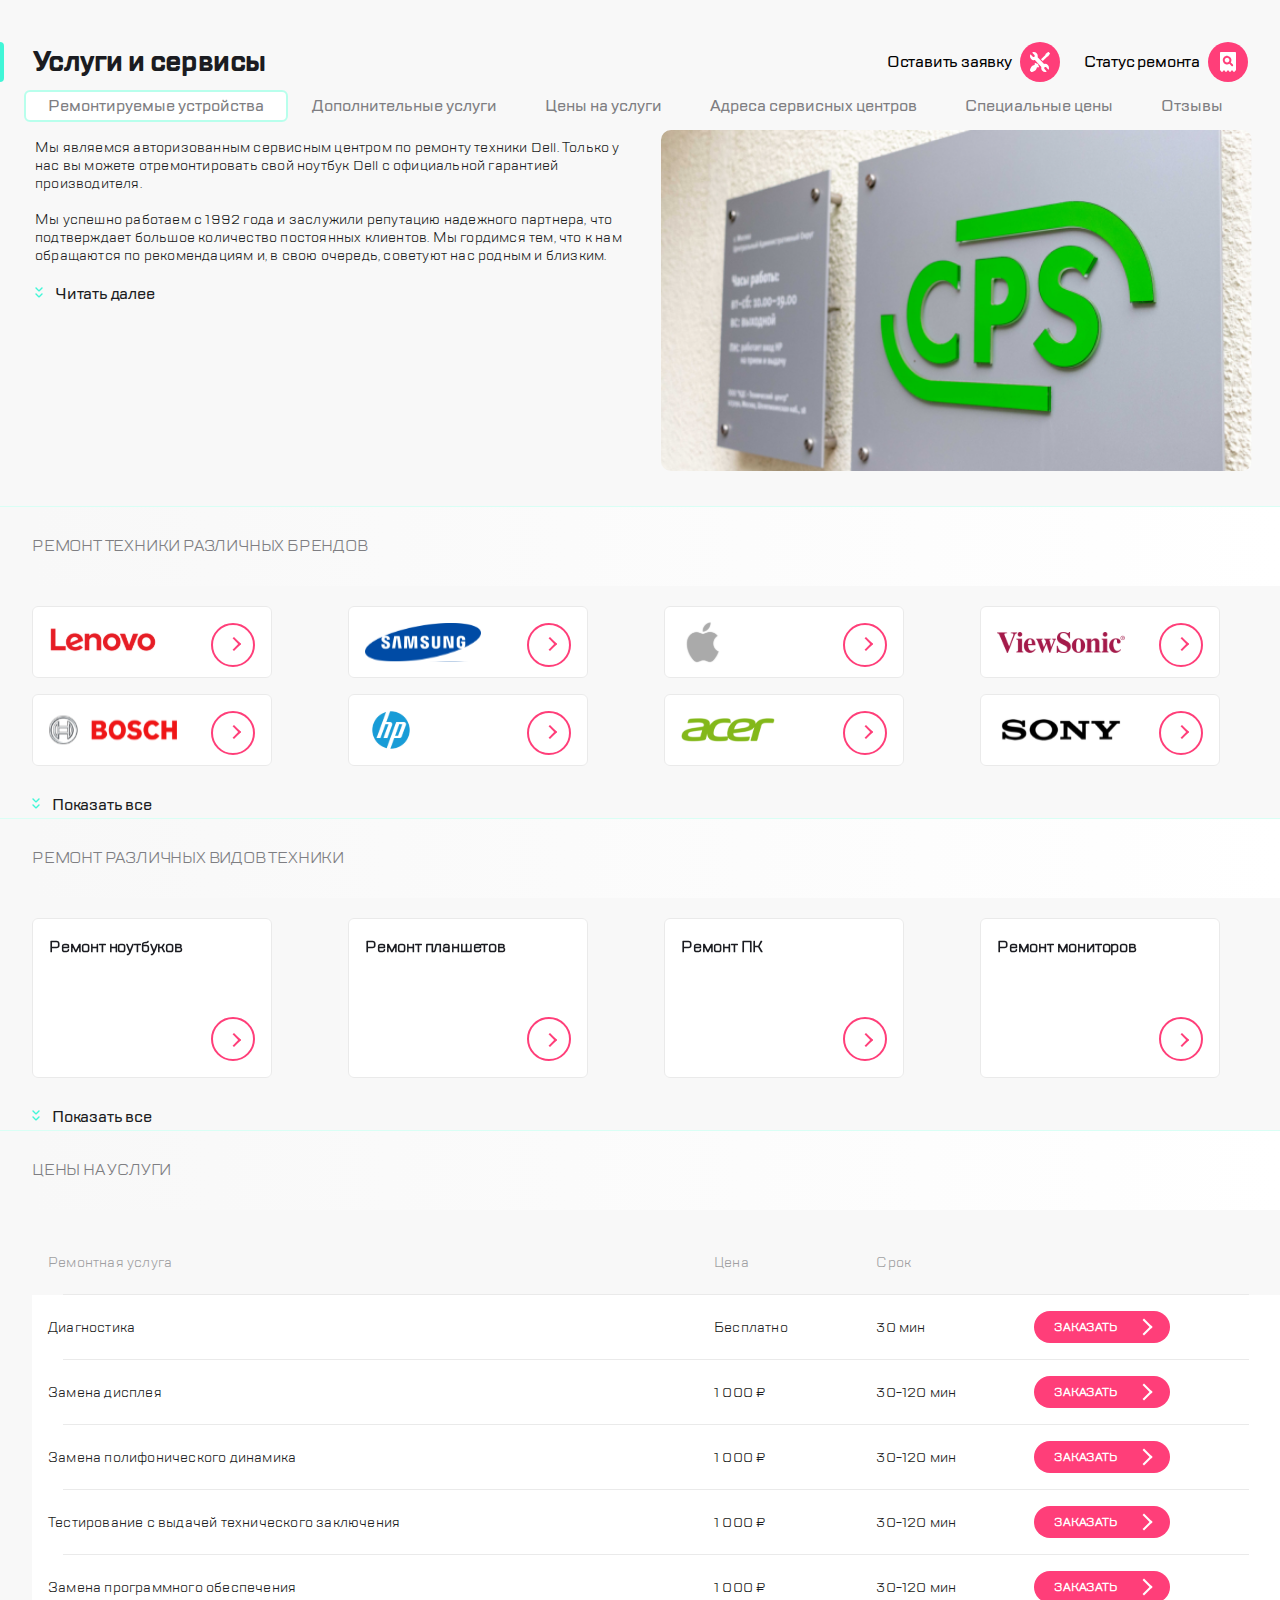
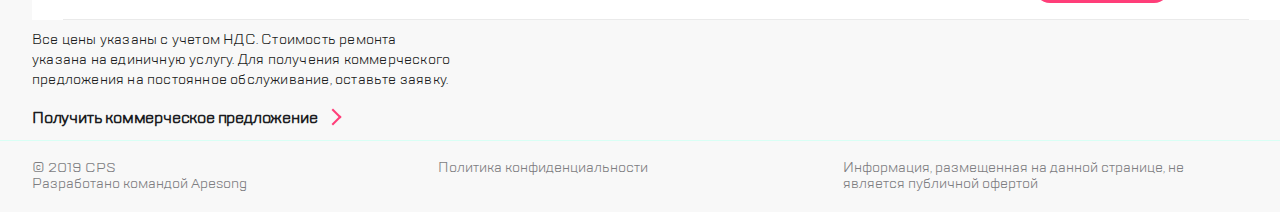
<file: index.html>
<!DOCTYPE html>
<html lang="ru">
  <head>
    <meta charset="UTF-8">
    <meta name="viewport" content="width=device-width,initial-scale=1">
    <title>CPS</title>
    <link rel="stylesheet" href="https://cdn.jsdelivr.net/npm/swiper@8/swiper-bundle.min.css">
    <script src="https://cdn.jsdelivr.net/npm/swiper@8/swiper-bundle.min.js" defer="defer"></script>
  <link href="style.css" rel="stylesheet"></head>

  <body class="body">
    <div class="background-window"></div>
    <div class="page">
      <header class="header">
        <button class="button button--menu button-style"></button>
        <div class="logo header__logo">
          <img src="./img/logo.svg" alt="logo">
        </div>
        <div class="contacts header__contacts">
          <ul class="contacts__list">
            <li class="contacts__item">
              <button class="button button--call button-style"></button>
            </li>
            <li class="contacts__item">
              <button class="button button--chat button-style"></button>
            </li>
            <li class="contacts__item">
              <button class="button button--profile button-style"></button>
            </li>
          </ul>
        </div>
        <div class="status header__status">
          <ul class="status__list">
            <li class="status__item">
              <button class="button button--repair button-style"></button>
            </li>
            <li class="status__item">
              <button class="button button--checkstatus button-style"></button>
            </li>
          </ul>
        </div>
      </header>
      <main class="main">
        <div class="title">
          <h1 class="title__text"> Услуги и сервисы </h1>
          <div class="status title__status">
            <ul class="status__list">
              <li class="status__item">
                <span class="status__span">Оставить заявку</span>
                <button class="button button--repair button-style"></button>
              </li>
              <li class="status__item">
                <span class="status__span">Статус ремонта</span>
                <button class="button button--checkstatus button-style"></button>
              </li>
            </ul>
          </div>
        </div>
        <nav class="nav main__nav">
          <ul class="nav__list">
            <li class="nav__item">
              <a class="nav__link" href="#">Ремонтируемые устройства</a>
            </li>
            <li class="nav__item">
              <a class="nav__link" href="#">Дополнительные услуги</a>
            </li>
            <li class="nav__item">
              <a class="nav__link" href="#">Цены на услуги</a>
            </li>
            <li class="nav__item">
              <a class="nav__link" href="#">Адреса сервисных центров</a>
            </li>
            <li class="nav__item">
              <a class="nav__link" href="#">Специальные цены</a>
            </li>
            <li class="nav__item">
              <a class="nav__link" href="#">Отзывы</a>
            </li>
          </ul>
        </nav>
        <section class="description">
          <article class="article">
            <div class="article__text">
              <p>Мы являемся авторизованным сервисным центром по ремонту техники
                Dell. Только у нас вы можете отремонтировать свой ноутбук Dell с
                официальной гарантией производителя.</p>
              <br>
              <p>Мы успешно работаем с 1992 года и заслужили репутацию надежного
                партнера, что подтверждает большое количество постоянных
                клиентов. Мы гордимся тем, что к нам обращаются по рекомендациям
                и, в свою очередь, советуют нас родным и близким.
              </p>
            </div>
            <button class="buttonRead">Читать далее</button>
          </article>
          <figure class="description__image">
            <img class="img__CPS" src="img/CPS.png" alt="CPS">
          </figure>
        </section>
        <section class="content">
          <h2 class="content-text"> Ремонт техники различных брендов </h2>
          <ul class="swiper slider-1 click-mode">
            <li class="swiper-wrapper grid">
              <ul class="swiper-slide">
                <li class="card card-brands">
                  <img src="img/lenovo.svg" alt="lenovo">
                </li>
              </ul>
              <ul class="swiper-slide">
                <li class="card card-brands">
                  <img src="img/samsung.svg" alt="samsung">
                </li>
              </ul>
              <ul class="swiper-slide">
                <li class="card card-brands">
                  <img src="img/apple.svg" alt="apple">
                </li>
              </ul>
              <ul class="swiper-slide">
                <li class="card card-brands">
                  <img src="img/view_sonic.svg" alt="view_sonic">
                </li>
              </ul>
              <ul class="swiper-slide">
                <li class="card card-brands">
                  <img src="img/bosch.svg" alt="bosch">
                </li>
              </ul>
              <ul class="swiper-slide">
                <li class="card card-brands">
                  <img src="img/hp.svg" alt="hp">
                </li>
              </ul>
              <ul class="swiper-slide">
                <li class="card card-brands">
                  <img src="img/acer.svg" alt="acer">
                </li>
              </ul>
              <ul class="swiper-slide">
                <li class="card card-brands">
                  <img src="img/sony.svg" alt="sony">
                </li>
              </ul>
              <ul class="swiper-slide">
                <li class="card card-brands">
                  <img src="img/lenovo.svg" alt="lenovo">
                </li>
              </ul>
              <ul class="swiper-slide">
                <li class="card card-brands">
                  <img src="img/samsung.svg" alt="samsung">
                </li>
              </ul>
              <ul class="swiper-slide">
                <li class="card card-brands">
                  <img src="img/apple.svg" alt="apple">
                </li>
              </ul>
            </li>
            <li class="swiper-pagination"> </li>
          </ul>
          <button class="clickButton buttonBrands button-mode">Показать все</button>
        </section>
        <section class="content">
          <h2 class="content-text"> Ремонт различных видов техники </h2>
          <ul class="swiper slider-2 click-mode">
            <li class="swiper-wrapper grid">
              <ul class="swiper-slide">
                <li class="card card-equipment">
                  <a class="link-equipment" href="#">Ремонт ноутбуков</a>
                </li>
              </ul>
              <ul class="swiper-slide">
                <li class="card card-equipment">
                  <a class="link-equipment" href="#">Ремонт планшетов</a>
                </li>
              </ul>
              <ul class="swiper-slide">
                <li class="card card-equipment">
                  <a class="link-equipment" href="#">Ремонт ПК</a>
                </li>
              </ul>
              <ul class="swiper-slide">
                <li class="card card-equipment">
                  <a class="link-equipment" href="#">Ремонт мониторов</a>
                </li>
              </ul>
            </li>
            <li class="swiper-pagination"> </li>
          </ul>
          <button class="clickButton buttonEquipment button-mode">Показать все</button>
        </section>
        <section class="content">
          <div class="content-card">
            <h2 class="content-text"> Цены на услуги </h2>
            <ul class="swiper slider-3 click-mode">
              <li class="swiper-wrapper grid">
                <ul class="swiper-slide">
                  <li class="card card-prices">
                    <h3 class="prices-title">Ремонтные услуги</h3>
                    <p class="prices-text">Диагностика</p>
                    <h3 class="prices-title">Цена</h3>
                    <p class="prices-text">Бесплатно</p>
                    <h3 class="prices-title">Срок</h3>
                    <p class="prices-text">30 мин</p>
                    <button class="button button__prices button-action">Заказать</button>
                  </li>
                </ul>
                <ul class="swiper-slide">
                  <li class="card card-prices">
                    <h3 class="prices-title">Ремонтные услуги</h3>
                    <p class="prices-text">Замена дисплея</p>
                    <h3 class="prices-title">Цена</h3>
                    <p class="prices-text">1 000 ₽</p>
                    <h3 class="prices-title">Срок</h3>
                    <p class="prices-text">30-120 мин</p>
                    <button class="button button__prices button-action">Заказать</button>
                  </li>
                </ul>
                <ul class="swiper-slide">
                  <li class="card card-prices">
                    <h3 class="prices-title">Ремонтные услуги</h3>
                    <p class="prices-text">Замена полифонического динамика</p>
                    <h3 class="prices-title">Цена</h3>
                    <p class="prices-text">1 000 ₽</p>
                    <h3 class="prices-title">Срок</h3>
                    <p class="prices-text">30-120 мин</p>
                    <button class="button button__prices button-action">Заказать</button>
                  </li>
                </ul>
                <ul class="swiper-slide">
                  <li class="card card-prices">
                    <h3 class="prices-title">Ремонтные услуги</h3>
                    <p class="prices-text">Тестирование с выдачей технического заключения</p>
                    <h3 class="prices-title">Цена</h3>
                    <p class="prices-text">1 000 ₽</p>
                    <h3 class="prices-title">Срок</h3>
                    <p class="prices-text">30-120 мин</p>
                    <button class="button button__prices button-action">Заказать</button>
                  </li>
                </ul>
                <ul class="swiper-slide">
                  <li class="card card-prices">
                    <h3 class="prices-title">Ремонтные услуги</h3>
                    <p class="prices-text">Замена программного обеспечения</p>
                    <h3 class="prices-title">Цена</h3>
                    <p class="prices-text">1 000 ₽</p>
                    <h3 class="prices-title">Срок</h3>
                    <p class="prices-text">30-120 мин</p>
                    <button class="button button__prices button-action">Заказать</button>
                  </li>
                </ul>
              </li>
              <li class="swiper-pagination"> </li>
            </ul>
          </div>
          <div class="content-table">
            <h2 class="content-text"> Цены на услуги </h2>
          <table class="table-prices">
            <tr class="table-item">
              <th class="prices-title prices-menu">Ремонтная услуга</th>
              <th class="prices-title prices-menu">Цена</th>
              <th class="prices-title prices-menu">Срок</th>
              <th></th>
            </tr>
            <tr class="table-item menu-item">
              <td class="prices-text menu-text">Диагностика</td>
              <td class="prices-text menu-text">Бесплатно</td>
              <td class="prices-text menu-text">30 мин</td>
              <td><button class="button button-table button-action">Заказать</button></td>
            </tr>
            <tr class="table-item menu-item">
              <td class="prices-text menu-text">Замена дисплея</td>
              <td class="prices-text menu-text">1 000 ₽</td>
              <td class="prices-text menu-text">30-120 мин</td>
              <td><button class="button button-table button-action">Заказать</button></td>
            </tr>
            <tr class="table-item menu-item">
              <td class="prices-text menu-text">Замена полифонического динамика</td>
              <td class="prices-text menu-text"> 1 000 ₽</td>
              <td class="prices-text menu-text">30-120 мин</td>
              <td><button class="button button-table button-action">Заказать</button></td>
            </tr>
            <tr class="table-item menu-item">
              <td class="prices-text menu-text">Тестирование с выдачей технического заключения</td>
              <td class="prices-text menu-text">1 000 ₽</td>
              <td class="prices-text menu-text">30-120 мин</td>
              <td><button class="button button-table button-action">Заказать</button></td>
            </tr>
            <tr class="table-item menu-item">
              <td class="prices-text menu-text">Замена программного обеспечения</td>
              <td class="prices-text menu-text">1 000 ₽</td>
              <td class="prices-text menu-text">30-120 мин</td>
              <td><button class="button button-table button-action">Заказать</button></td>
            </tr>
          </table>
          </div>
        </section>
        <section class="commercial">
          <p class="commercial-offer">Все цены указаны с учетом НДС. Стоимость ремонта указана на
            единичную услугу. Для получения коммерческого предложения на
            постоянное обслуживание, оставьте заявку.</p>
          <a class="commercial-link" href="#">Получить коммерческое предложение</a>
        </section>
      </main>
      <footer class="footer">
        <p class="copyright">
          &copy; 2019 CPS<br>
          Разработано командой Apesong
        </p>
        <p class="politic">Политика конфиденциальности</p>
        <p class="text-info">Информация, размещенная на данной странице, не является публичной
          офертой</p>
      </footer>
    </div>
    <div class="body__mobile-menu">
      <header class="header header__mobile-menu">
        <button class="button button__mobile button--back button-style"></button>
        <div class="logo header__logo">
          <img src="img/logo.svg" alt="logo">
        </div>
        <button class="button button--search button-style"></button>
      </header>
      <main class="main__menu">
        <nav class="mobile-menu">
          <ul class="list list--menu">
            <li class="mobile-menu__item">
              <a href="#" class="link link__menu">Ремонт техники</a>
            </li>
            <li class="mobile-menu__item">
              <a href="#" class="link link__menu">Услуги и сервисы</a>
            </li>
            <li class="mobile-menu__item">
              <a href="#" class="link link__menu">Корпоративным клиент</a>
            </li>
            <li class="mobile-menu__item">
              <a href="#" class="link link__menu">Продавцам техники</a>
            </li>
            <li class="mobile-menu__item">
              <a href="#" class="link link__menu">Партнерам</a>
            </li>
            <li class="mobile-menu__item">
              <a href="#" class="link link__menu">Производителям</a>
            </li>
            <li class="mobile-menu__item">
              <a href="#" class="link link__menu">Наши сервисные центры</a>
            </li>
            <li class="mobile-menu__item">
              <a href="#" class="link link__menu">Контакты</a>
            </li>
          </ul>
        </nav>
      </main>
      <footer class="footer__mobile-footer">
        <ul class="contacts__list contacts__mobile">
          <li class="contacts__item">
            <button class="button button--call button-style"></button>
          </li>
          <li class="contacts__item">
            <button class="button button--chat button-style"></button>
          </li>
          <li class="contacts__item">
            <button class="button button--profile button-style"></button>
          </li>
        </ul>
        <address class="address">
          <a class="link link--mail" href="mailto:mail@cps.com">mail@cps.com</a>
          <a class="link link--phone" href="tel:88008908900">8 800 890 8900</a>
        </address>
        <ul class="language__list">
          <li class="language__item">
            <a href="#" class="link link--language link--language-active">RU</a>
          </li>
          <li class="language__item">
            <a href="#" class="link link--language">EN</a>
          </li>
          <li class="language__item">
            <a href="#" class="link link--language">CH</a>
          </li>
        </ul>
      </footer>
    </div>
    <div class="window feedback">
      <button class="button button__close--window button--back button-style"></button>
      <header class="header__window">
        <h1 class="title__text"> Обратная связь </h1>
      </header>
      <main class="main__window">
        <form class="form__window">
          <input class="input" type="name" placeholder="Имя">
          <input class="input" type="tel" placeholder="Телефон">
          <input class="input" type="email" placeholder="Электронная почта">
          <textarea class="textarea" name="message" cols="30" rows="5" placeholder="Сообщение"></textarea>
          <p class="agreement__letter">
            Нажимая “отправить”, вы даете согласие на
            <span class="agreement__letter--color">обработку персональных данных</span>
            и соглашаетесь с нашей
            <span class="agreement__letter--color">политикой конфиденциальности</span>
          </p>
          <button class="button button-action">Отправить</button>
        </form>
      </main>
    </div>
    <div class="window callback">
      <button class="button button__close--window button--back button-style"></button>
      <header class="header__window">
        <h1 class="title__text"> Заказать звонок </h1>
      </header>
      <main class="main__window">
        <form class="form__window">
          <input class="input" type="tel" placeholder="Телефон">
          <p class="agreement__letter">
            Нажимая “отправить”, вы даете согласие на
            <span class="agreement__letter--color">обработку персональных данных</span>
            и соглашаетесь с нашей
            <span class="agreement__letter--color">политикой конфиденциальности</span>
          </p>
          <button class="button button-action">Отправить</button>
        </form>
      </main>
    </div>
  <script type="text/javascript" src="./js/bundle.js"></script></body>
</html>
</file>
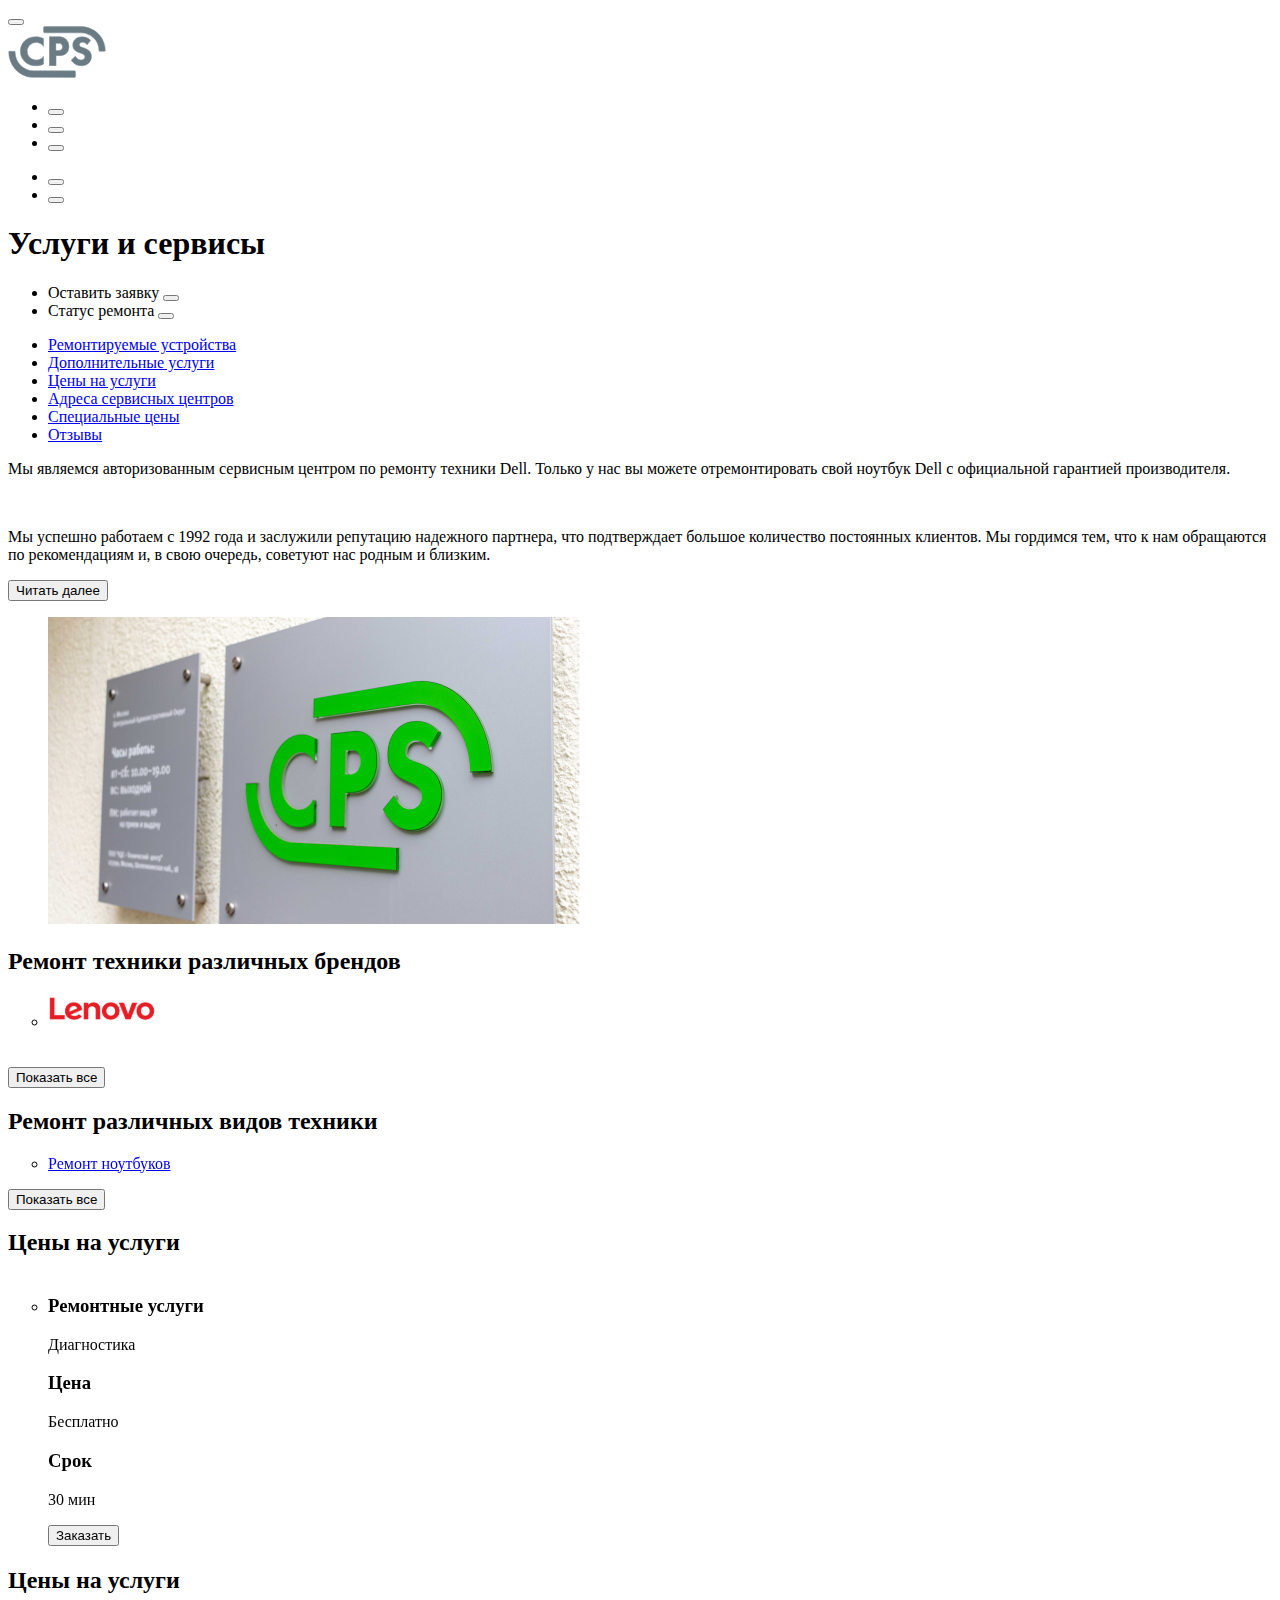
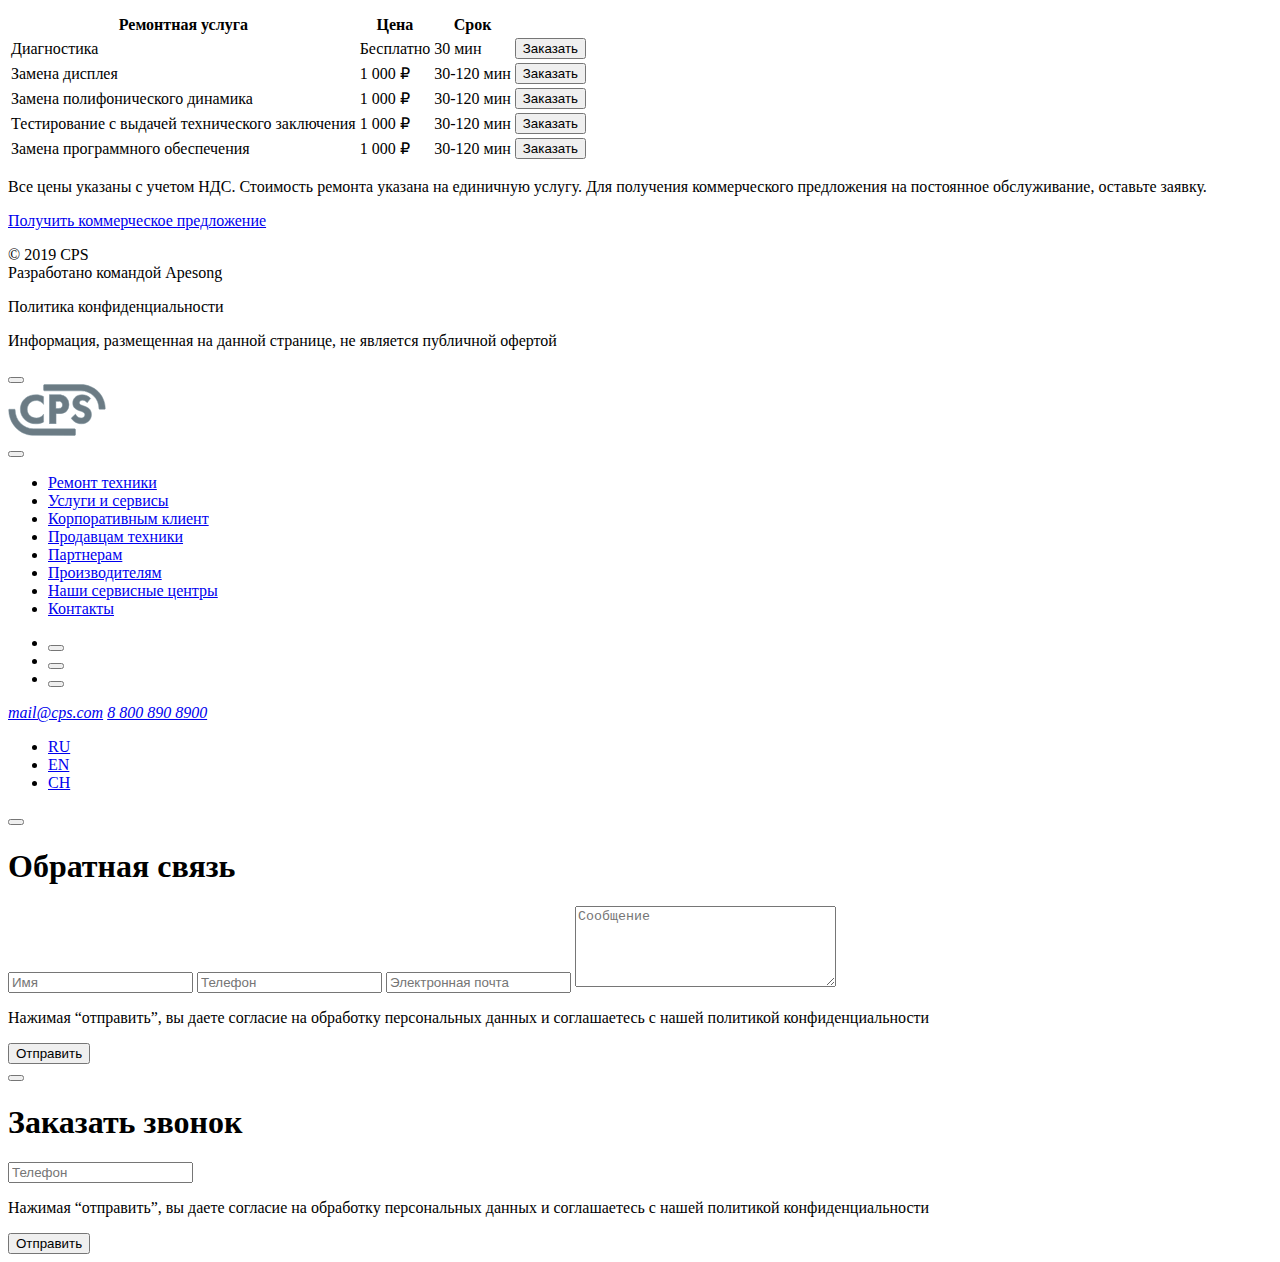
<file: src/index.html>
<!DOCTYPE html>
<html lang="ru">
  <head>
    <meta charset="UTF-8" />
    <meta name="viewport" content="width=device-width, initial-scale=1.0" />
    <title>CPS</title>
    <link
      rel="stylesheet"
      href="https://cdn.jsdelivr.net/npm/swiper@8/swiper-bundle.min.css"
    />
    <script
      src="https://cdn.jsdelivr.net/npm/swiper@8/swiper-bundle.min.js"
      defer
    ></script>
  </head>

  <body class="body">
    <div class="background-window"></div>
    <div class="page">
      <header class="header">
        <button class="button button--menu button-style"></button>
        <div class="logo header__logo">
          <img src="./img/logo.svg" alt="logo" />
        </div>
        <div class="contacts header__contacts">
          <ul class="contacts__list">
            <li class="contacts__item">
              <button class="button button--call button-style"></button>
            </li>
            <li class="contacts__item">
              <button class="button button--chat button-style"></button>
            </li>
            <li class="contacts__item">
              <button class="button button--profile button-style"></button>
            </li>
          </ul>
        </div>
        <div class="status header__status">
          <ul class="status__list">
            <li class="status__item">
              <button class="button button--repair button-style"></button>
            </li>
            <li class="status__item">
              <button class="button button--checkstatus button-style"></button>
            </li>
          </ul>
        </div>
      </header>
      <main class="main">
        <div class="title">
          <h1 class="title__text"> Услуги и сервисы </h1>
          <div class="status title__status">
            <ul class="status__list">
              <li class="status__item">
                <span class="status__span">Оставить заявку</span>
                <button class="button button--repair button-style"></button>
              </li>
              <li class="status__item">
                <span class="status__span">Статус ремонта</span>
                <button
                  class="button button--checkstatus button-style"
                ></button>
              </li>
            </ul>
          </div>
        </div>
        <nav class="nav main__nav">
          <ul class="nav__list">
            <li class="nav__item">
              <a class="nav__link" href="#">Ремонтируемые устройства</a>
            </li>
            <li class="nav__item">
              <a class="nav__link" href="#">Дополнительные услуги</a>
            </li>
            <li class="nav__item">
              <a class="nav__link" href="#">Цены на услуги</a>
            </li>
            <li class="nav__item">
              <a class="nav__link" href="#">Адреса сервисных центров</a>
            </li>
            <li class="nav__item">
              <a class="nav__link" href="#">Специальные цены</a>
            </li>
            <li class="nav__item">
              <a class="nav__link" href="#">Отзывы</a>
            </li>
          </ul>
        </nav>
        <section class="description">
          <article class="article">
            <div class="article__text">
              <p
                >Мы являемся авторизованным сервисным центром по ремонту техники
                Dell. Только у нас вы можете отремонтировать свой ноутбук Dell с
                официальной гарантией производителя.</p
              >
              <br />
              <p
                >Мы успешно работаем с 1992 года и заслужили репутацию надежного
                партнера, что подтверждает большое количество постоянных
                клиентов. Мы гордимся тем, что к нам обращаются по рекомендациям
                и, в свою очередь, советуют нас родным и близким.
              </p>
            </div>
            <button class="buttonRead">Читать далее</button>
          </article>
          <figure class="description__image">
            <img class="img__CPS" src="img/CPS.png" alt="CPS" />
          </figure>
        </section>
        <section class="content">
          <h2 class="content-text"> Ремонт техники различных брендов </h2>
          <ul class="swiper slider-1 click-mode">
            <li class="swiper-wrapper grid">
              <ul class="swiper-slide">
                <li class="card card-brands">
                  <img src="img/lenovo.svg" alt="lenovo" />
                </li>
              </ul>
              <ul class="swiper-slide">
                <li class="card card-brands">
                  <img src="img/samsung.svg" alt="samsung" />
                </li>
              </ul>
              <ul class="swiper-slide">
                <li class="card card-brands">
                  <img src="img/apple.svg" alt="apple" />
                </li>
              </ul>
              <ul class="swiper-slide">
                <li class="card card-brands">
                  <img src="img/view_sonic.svg" alt="view_sonic" />
                </li>
              </ul>
              <ul class="swiper-slide">
                <li class="card card-brands">
                  <img src="img/bosch.svg" alt="bosch" />
                </li>
              </ul>
              <ul class="swiper-slide">
                <li class="card card-brands">
                  <img src="img/hp.svg" alt="hp" />
                </li>
              </ul>
              <ul class="swiper-slide">
                <li class="card card-brands">
                  <img src="img/acer.svg" alt="acer" />
                </li>
              </ul>
              <ul class="swiper-slide">
                <li class="card card-brands">
                  <img src="img/sony.svg" alt="sony" />
                </li>
              </ul>
              <ul class="swiper-slide">
                <li class="card card-brands">
                  <img src="img/lenovo.svg" alt="lenovo" />
                </li>
              </ul>
              <ul class="swiper-slide">
                <li class="card card-brands">
                  <img src="img/samsung.svg" alt="samsung" />
                </li>
              </ul>
              <ul class="swiper-slide">
                <li class="card card-brands">
                  <img src="img/apple.svg" alt="apple" />
                </li>
              </ul>
            </li>
            <li class="swiper-pagination"> </li>
          </ul>
          <button class="clickButton buttonBrands button-mode"
            >Показать все</button
          >
        </section>
        <section class="content">
          <h2 class="content-text"> Ремонт различных видов техники </h2>
          <ul class="swiper slider-2 click-mode">
            <li class="swiper-wrapper grid">
              <ul class="swiper-slide">
                <li class="card card-equipment">
                  <a class="link-equipment" href="#">Ремонт ноутбуков</a>
                </li>
              </ul>
              <ul class="swiper-slide">
                <li class="card card-equipment">
                  <a class="link-equipment" href="#">Ремонт планшетов</a>
                </li>
              </ul>
              <ul class="swiper-slide">
                <li class="card card-equipment">
                  <a class="link-equipment" href="#">Ремонт ПК</a>
                </li>
              </ul>
              <ul class="swiper-slide">
                <li class="card card-equipment">
                  <a class="link-equipment" href="#">Ремонт мониторов</a>
                </li>
              </ul>
            </li>
            <li class="swiper-pagination"> </li>
          </ul>
          <button class="clickButton buttonEquipment button-mode"
            >Показать все</button
          >
        </section>
        <section class="content">
          <div class="content-card">
            <h2 class="content-text"> Цены на услуги </h2>
            <ul class="swiper slider-3 click-mode">
              <li class="swiper-wrapper grid">
                <ul class="swiper-slide">
                  <li class="card card-prices">
                    <h3 class="prices-title">Ремонтные услуги</h3>
                    <p class="prices-text">Диагностика</p>
                    <h3 class="prices-title">Цена</h3>
                    <p class="prices-text">Бесплатно</p>
                    <h3 class="prices-title">Срок</h3>
                    <p class="prices-text">30 мин</p>
                    <button class="button button__prices button-action"
                      >Заказать</button
                    >
                  </li>
                </ul>
                <ul class="swiper-slide">
                  <li class="card card-prices">
                    <h3 class="prices-title">Ремонтные услуги</h3>
                    <p class="prices-text">Замена дисплея</p>
                    <h3 class="prices-title">Цена</h3>
                    <p class="prices-text">1 000 ₽</p>
                    <h3 class="prices-title">Срок</h3>
                    <p class="prices-text">30-120 мин</p>
                    <button class="button button__prices button-action"
                      >Заказать</button
                    >
                  </li>
                </ul>
                <ul class="swiper-slide">
                  <li class="card card-prices">
                    <h3 class="prices-title">Ремонтные услуги</h3>
                    <p class="prices-text">Замена полифонического динамика</p>
                    <h3 class="prices-title">Цена</h3>
                    <p class="prices-text">1 000 ₽</p>
                    <h3 class="prices-title">Срок</h3>
                    <p class="prices-text">30-120 мин</p>
                    <button class="button button__prices button-action"
                      >Заказать</button
                    >
                  </li>
                </ul>
                <ul class="swiper-slide">
                  <li class="card card-prices">
                    <h3 class="prices-title">Ремонтные услуги</h3>
                    <p class="prices-text"
                      >Тестирование с выдачей технического заключения</p
                    >
                    <h3 class="prices-title">Цена</h3>
                    <p class="prices-text">1 000 ₽</p>
                    <h3 class="prices-title">Срок</h3>
                    <p class="prices-text">30-120 мин</p>
                    <button class="button button__prices button-action"
                      >Заказать</button
                    >
                  </li>
                </ul>
                <ul class="swiper-slide">
                  <li class="card card-prices">
                    <h3 class="prices-title">Ремонтные услуги</h3>
                    <p class="prices-text">Замена программного обеспечения</p>
                    <h3 class="prices-title">Цена</h3>
                    <p class="prices-text">1 000 ₽</p>
                    <h3 class="prices-title">Срок</h3>
                    <p class="prices-text">30-120 мин</p>
                    <button class="button button__prices button-action"
                      >Заказать</button
                    >
                  </li>
                </ul>
              </li>
              <li class="swiper-pagination"> </li>
            </ul>
          </div>
          <div class="content-table">
            <h2 class="content-text"> Цены на услуги </h2>
          <table class="table-prices">
            <tr class="table-item">
              <th class="prices-title prices-menu">Ремонтная услуга</th>
              <th class="prices-title prices-menu">Цена</th>
              <th class="prices-title prices-menu">Срок</th>
              <th></th>
            </tr>
            <tr class="table-item menu-item">
              <td class="prices-text menu-text">Диагностика</td>
              <td class="prices-text menu-text">Бесплатно</td>
              <td class="prices-text menu-text">30 мин</td>
              <td
                ><button class="button button-table button-action"
                  >Заказать</button
                ></td
              >
            </tr>
            <tr class="table-item menu-item">
              <td class="prices-text menu-text">Замена дисплея</td>
              <td class="prices-text menu-text">1 000 ₽</td>
              <td class="prices-text menu-text">30-120 мин</td>
              <td
                ><button class="button button-table button-action"
                  >Заказать</button
                ></td
              >
            </tr>
            <tr class="table-item menu-item">
              <td class="prices-text menu-text"
                >Замена полифонического динамика</td
              >
              <td class="prices-text menu-text"> 1 000 ₽</td>
              <td class="prices-text menu-text">30-120 мин</td>
              <td
                ><button class="button button-table button-action"
                  >Заказать</button
                ></td
              >
            </tr>
            <tr class="table-item menu-item">
              <td class="prices-text menu-text"
                >Тестирование с выдачей технического заключения</td
              >
              <td class="prices-text menu-text">1 000 ₽</td>
              <td class="prices-text menu-text">30-120 мин</td>
              <td
                ><button class="button button-table button-action"
                  >Заказать</button
                ></td
              >
            </tr>
            <tr class="table-item menu-item">
              <td class="prices-text menu-text"
                >Замена программного обеспечения</td
              >
              <td class="prices-text menu-text">1 000 ₽</td>
              <td class="prices-text menu-text">30-120 мин</td>
              <td
                ><button class="button button-table button-action"
                  >Заказать</button
                ></td
              >
            </tr>
          </table>
          </div>
        </section>
        <section class="commercial">
          <p class="commercial-offer"
            >Все цены указаны с учетом НДС. Стоимость ремонта указана на
            единичную услугу. Для получения коммерческого предложения на
            постоянное обслуживание, оставьте заявку.</p
          >
          <a class="commercial-link" href="#"
            >Получить коммерческое предложение</a
          >
        </section>
      </main>
      <footer class="footer">
        <p class="copyright">
          &copy; 2019 CPS<br />
          Разработано командой Apesong
        </p>
        <p class="politic">Политика конфиденциальности</p>
        <p class="text-info"
          >Информация, размещенная на данной странице, не является публичной
          офертой</p
        >
      </footer>
    </div>
    <div class="body__mobile-menu">
      <header class="header header__mobile-menu">
        <button
          class="button button__mobile button--back button-style"
        ></button>
        <div class="logo header__logo">
          <img src="img/logo.svg" alt="logo" />
        </div>
        <button class="button button--search button-style"></button>
      </header>
      <main class="main__menu">
        <nav class="mobile-menu">
          <ul class="list list--menu">
            <li class="mobile-menu__item">
              <a href="#" class="link link__menu">Ремонт техники</a>
            </li>
            <li class="mobile-menu__item">
              <a href="#" class="link link__menu">Услуги и сервисы</a>
            </li>
            <li class="mobile-menu__item">
              <a href="#" class="link link__menu">Корпоративным клиент</a>
            </li>
            <li class="mobile-menu__item">
              <a href="#" class="link link__menu">Продавцам техники</a>
            </li>
            <li class="mobile-menu__item">
              <a href="#" class="link link__menu">Партнерам</a>
            </li>
            <li class="mobile-menu__item">
              <a href="#" class="link link__menu">Производителям</a>
            </li>
            <li class="mobile-menu__item">
              <a href="#" class="link link__menu">Наши сервисные центры</a>
            </li>
            <li class="mobile-menu__item">
              <a href="#" class="link link__menu">Контакты</a>
            </li>
          </ul>
        </nav>
      </main>
      <footer class="footer__mobile-footer">
        <ul class="contacts__list contacts__mobile">
          <li class="contacts__item">
            <button class="button button--call button-style"></button>
          </li>
          <li class="contacts__item">
            <button class="button button--chat button-style"></button>
          </li>
          <li class="contacts__item">
            <button class="button button--profile button-style"></button>
          </li>
        </ul>
        <address class="address">
          <a class="link link--mail" href="mailto:mail@cps.com">mail@cps.com</a>
          <a class="link link--phone" href="tel:88008908900">8 800 890 8900</a>
        </address>
        <ul class="language__list">
          <li class="language__item">
            <a href="#" class="link link--language link--language-active">RU</a>
          </li>
          <li class="language__item">
            <a href="#" class="link link--language">EN</a>
          </li>
          <li class="language__item">
            <a href="#" class="link link--language">CH</a>
          </li>
        </ul>
      </footer>
    </div>
    <div class="window feedback">
      <button
        class="button button__close--window button--back button-style"
      ></button>
      <header class="header__window">
        <h1 class="title__text"> Обратная связь </h1>
      </header>
      <main class="main__window">
        <form class="form__window">
          <input class="input" type="name" placeholder="Имя" />
          <input class="input" type="tel" placeholder="Телефон" />
          <input class="input" type="email" placeholder="Электронная почта" />
          <textarea
            class="textarea"
            name="message"
            cols="30"
            rows="5"
            placeholder="Сообщение"
          ></textarea>
          <p class="agreement__letter">
            Нажимая “отправить”, вы даете согласие на
            <span class="agreement__letter--color"
              >обработку персональных данных</span
            >
            и соглашаетесь с нашей
            <span class="agreement__letter--color"
              >политикой конфиденциальности</span
            >
          </p>
          <button class="button button-action">Отправить</button>
        </form>
      </main>
    </div>
    <div class="window callback">
      <button
        class="button button__close--window button--back button-style"
      ></button>
      <header class="header__window">
        <h1 class="title__text"> Заказать звонок </h1>
      </header>
      <main class="main__window">
        <form class="form__window">
          <input class="input" type="tel" placeholder="Телефон" />
          <p class="agreement__letter">
            Нажимая “отправить”, вы даете согласие на
            <span class="agreement__letter--color"
              >обработку персональных данных</span
            >
            и соглашаетесь с нашей
            <span class="agreement__letter--color"
              >политикой конфиденциальности</span
            >
          </p>
          <button class="button button-action">Отправить</button>
        </form>
      </main>
    </div>
  </body>
</html>
</file>
<file: style.css>
@font-face {
  font-family: TTLakes-Bold;
  src: url(./fonts/TTLakes-Bold.ttf); }

@font-face {
  font-family: TTLakes-Medium;
  src: url(./fonts/TTLakes-Medium.ttf); }

@font-face {
  font-family: TTLakes-Light;
  src: url(./fonts/TTLakes-Regular.ttf); }

.swiper {
  width: 100%;
  margin-left: auto;
  margin-right: auto;
  position: relative;
  overflow: hidden;
  list-style: none;
  padding: 0;
  z-index: 1; }

.swiper-wrapper {
  position: relative;
  width: 100%;
  height: 100%;
  z-index: 1;
  display: flex;
  transition-property: transform;
  box-sizing: content-box; }

.swiper-slide {
  flex-shrink: 0;
  width: 100%;
  height: 100%;
  position: relative;
  transition-property: transform; }

.grid {
  display: grid;
  grid-template-columns: repeat(3, 1fr);
  gap: 16px; }

.card {
  position: relative;
  background-color: #ffffff;
  border-radius: 6px;
  box-sizing: border-box;
  border: 1px solid #eaeaea; }

.card:hover {
  cursor: pointer;
  border: 1px solid #41F6D7; }

.swiper-pagination-bullet {
  width: 12px;
  height: 12px;
  background: #DDDDDD; }

.swiper-pagination-bullet-active {
  background: #B5B6BC; }

@media (max-width: 768px) {
  .swiper {
    display: flex;
    width: 320px;
    height: 100%;
    padding-bottom: 32px; }
  .swiper::after {
    content: '';
    position: absolute;
    width: 25px;
    height: 100vh;
    left: 296px;
    z-index: 10;
    background: linear-gradient(90deg, transparent, #f8f8f8); }
  .swiper-wrapper {
    display: flex;
    gap: 0; }
  .swiper-slide {
    width: 240px;
    margin-left: 16px; }
  .slider-3 .swiper-slide {
    width: 260px;
    margin-left: 12px; }
  .content-table {
    display: none; }
  .button-mode {
    display: none; } }

@media (min-width: 768px) and (max-width: 1120px) {
  .swiper-slide {
    width: 224px; }
  .content-card {
    display: none; } }

@media (min-width: 1120px) {
  .swiper-slide {
    width: 240px; }
  .grid {
    grid-template-columns: repeat(4, 2fr); }
  .content-card {
    display: none; } }

.card-brands {
  display: flex;
  align-items: center;
  padding-left: 16px;
  height: 72px; }

.card-brands:before {
  content: '';
  width: 8px;
  height: 8px;
  border-top: 2px solid #ff3e79;
  border-right: 2px solid #ff3e79;
  position: absolute;
  right: 32px;
  top: 32px;
  transform: rotate(45deg); }

.card-brands:after {
  content: '';
  width: 40px;
  height: 40px;
  border-radius: 50%;
  border: 2px solid #ff3e79;
  position: absolute;
  right: 16px;
  top: 16px; }

.card-equipment {
  height: 160px; }

.card-equipment:before {
  content: '';
  width: 8px;
  height: 8px;
  border-top: 2px solid #ff3e79;
  border-right: 2px solid #ff3e79;
  position: absolute;
  right: 32px;
  bottom: 32px;
  transform: rotate(45deg); }

.card-equipment:after {
  content: '';
  width: 40px;
  height: 40px;
  border-radius: 50%;
  border: 2px solid #ff3e79;
  position: absolute;
  right: 16px;
  bottom: 16px; }

.link-equipment {
  position: absolute;
  font-size: 16px;
  font-weight: 700;
  line-height: 24px;
  letter-spacing: -0.2px;
  color: #1B1C21;
  padding: 16px 0 0 16px;
  text-decoration: none; }

.card-prices {
  height: 200px;
  padding: 16px; }

.table-prices {
  width: 100%;
  margin: 0 auto;
  font-size: 17px;
  line-height: 18px;
  letter-spacing: 0.2px;
  color: #1B1C21;
  border-collapse: collapse;
  text-align: left; }

.table-item {
  position: relative;
  height: 65px; }

.menu-item {
  background-color: #ffffff; }

.table-item::after {
  content: '';
  width: 95%;
  height: 1px;
  background-color: #eaeaea;
  position: absolute;
  bottom: 0px;
  left: 2.5%; }

.prices-menu,
.menu-text {
  vertical-align: middle;
  padding-left: 16px; }

.button-table {
  margin-top: 16px; }

.prices-title {
  font-size: 14px;
  line-height: 16px;
  color: #7E7E82;
  opacity: 0.72; }

.prices-text {
  font-size: 14px;
  line-height: 18px;
  letter-spacing: 0.2px;
  color: #1B1C21; }

.button__prices {
  position: absolute;
  bottom: 16px;
  right: 16px; }

.prices-text {
  margin-bottom: 16px; }

.link {
  text-decoration: none; }

.list {
  list-style: none; }

.body__mobile-menu {
  display: flex;
  flex-direction: column;
  min-width: 320px;
  min-height: 100vh;
  position: absolute;
  padding: 0px 24px;
  left: -400px;
  top: 0;
  background-color: #ffffff;
  box-shadow: -2px 0px 4px 0px rgba(69, 79, 126, 0.02), 16px 0px 52px 0px rgba(14, 24, 80, 0.2);
  box-sizing: border-box;
  transition: transform 0.8s ease;
  z-index: 4; }
  .body__mobile-menu .header__mobile-menu {
    display: flex;
    margin-bottom: 32px;
    padding: 0; }
  .body__mobile-menu .header__mobile-menu::before {
    content: none; }

.body__mobile-menu-open {
  position: fixed;
  top: 0px;
  z-index: 6;
  transform: translateX(400px); }

.button--back {
  background-image: url(./static/back.svg);
  background-position: center;
  background-repeat: no-repeat; }

.button--search {
  background-image: url(./static/search.svg);
  background-position: center;
  background-repeat: no-repeat; }

@media (min-width: 1440px) {
  .body__mobile-menu {
    position: relative;
    left: 0px;
    box-shadow: none;
    padding-top: 24px;
    z-index: 0; }
  .body__mobile-menu-open {
    position: absolute;
    left: -400px;
    z-index: 6; }
  .button__mobile {
    display: none; } }

.link__menu:focus {
  outline: none; }

.list__menu {
  margin: 0;
  padding: 0; }

.link__menu {
  display: inline-block;
  font-family: "TTLakes-Medium", Arial, sans-serif;
  font-size: 17px;
  line-height: 24px;
  letter-spacing: -0.2px;
  color: #1B1C21;
  position: relative;
  margin-bottom: 32px; }

.link:hover {
  color: #7E7E82;
  transition-property: all;
  transition-duration: 0.7s; }

.link__menu:focus {
  color: #7E7E82;
  transition-property: all;
  transition-duration: 0.7s; }

.link__menu:hover::before,
.link__menu:focus::before {
  transition-duration: 0.7s;
  content: "";
  position: absolute;
  width: 4px;
  height: 32px;
  background-color: #41F6D7;
  border-radius: 0px 20px 20px 0px;
  left: -24px;
  top: -4px; }

.link__menu--active {
  color: #7E7E82;
  transition-property: all;
  transition-duration: 0.7s; }

.link__menu--active:before {
  transition-duration: 0.7s;
  content: "";
  position: absolute;
  width: 4px;
  height: 32px;
  background-color: #41F6D7;
  border-radius: 0px 20px 20px 0px;
  left: -24px;
  top: -4px; }

.contacts__list {
  display: flex;
  padding: 0; }

.address {
  font-style: normal; }

.link--mail {
  display: block;
  font-family: "TTLakes-Medium", Arial, sans-serif;
  font-size: 16px;
  line-height: 24px;
  letter-spacing: -0.2px;
  color: #1B1C21;
  margin-bottom: 12px; }

.link--phone {
  display: block;
  font-family: "TTLakes-Bold", Arial, sans-serif;
  font-size: 24px;
  line-height: 32px;
  letter-spacing: -0.6px;
  color: #1B1C21;
  margin-bottom: 40px; }

.language__list {
  padding: 0;
  margin-bottom: 32px; }

.language__item {
  display: inline-block; }

.link--language {
  font-family: "TTLakes-Medium", Arial, sans-serif;
  font-size: 16px;
  line-height: 24px;
  letter-spacing: -0.2px;
  color: #1B1C21;
  margin-right: 5px; }

.link--language-active {
  color: #7E7E82; }

.body {
  max-width: 1440px;
  flex-direction: row-reverse;
  margin: 0 auto;
  position: relative;
  font-family: 'TTLakes-Light', Arial, serif;
  transition: all 0.3s;
  overflow-x: hidden; }

.body.modal-open {
  overflow: hidden; }

.page {
  background-color: #f8f8f8;
  background-size: 100%; }

@media (min-width: 1440px) {
  .body {
    display: flex; } }

@font-face {
  font-family: TTLakes-Bold;
  src: url(./fonts/TTLakes-Bold.ttf); }

@font-face {
  font-family: TTLakes-Medium;
  src: url(./fonts/TTLakes-Medium.ttf); }

@font-face {
  font-family: TTLakes-Light;
  src: url(./fonts/TTLakes-Regular.ttf); }

.swiper {
  width: 100%;
  margin-left: auto;
  margin-right: auto;
  position: relative;
  overflow: hidden;
  list-style: none;
  padding: 0;
  z-index: 1; }

.swiper-wrapper {
  position: relative;
  width: 100%;
  height: 100%;
  z-index: 1;
  display: flex;
  transition-property: transform;
  box-sizing: content-box; }

.swiper-slide {
  flex-shrink: 0;
  width: 100%;
  height: 100%;
  position: relative;
  transition-property: transform; }

.grid {
  display: grid;
  grid-template-columns: repeat(3, 1fr);
  gap: 16px; }

.card {
  position: relative;
  background-color: #ffffff;
  border-radius: 6px;
  box-sizing: border-box;
  border: 1px solid #eaeaea; }

.card:hover {
  cursor: pointer;
  border: 1px solid #41F6D7; }

.swiper-pagination-bullet {
  width: 12px;
  height: 12px;
  background: #DDDDDD; }

.swiper-pagination-bullet-active {
  background: #B5B6BC; }

@media (max-width: 768px) {
  .swiper {
    display: flex;
    width: 320px;
    height: 100%;
    padding-bottom: 32px; }
  .swiper::after {
    content: '';
    position: absolute;
    width: 25px;
    height: 100vh;
    left: 296px;
    z-index: 10;
    background: linear-gradient(90deg, transparent, #f8f8f8); }
  .swiper-wrapper {
    display: flex;
    gap: 0; }
  .swiper-slide {
    width: 240px;
    margin-left: 16px; }
  .slider-3 .swiper-slide {
    width: 260px;
    margin-left: 12px; }
  .content-table {
    display: none; }
  .button-mode {
    display: none; } }

@media (min-width: 768px) and (max-width: 1120px) {
  .swiper-slide {
    width: 224px; }
  .content-card {
    display: none; } }

@media (min-width: 1120px) {
  .swiper-slide {
    width: 240px; }
  .grid {
    grid-template-columns: repeat(4, 2fr); }
  .content-card {
    display: none; } }

.card-brands {
  display: flex;
  align-items: center;
  padding-left: 16px;
  height: 72px; }

.card-brands:before {
  content: '';
  width: 8px;
  height: 8px;
  border-top: 2px solid #ff3e79;
  border-right: 2px solid #ff3e79;
  position: absolute;
  right: 32px;
  top: 32px;
  transform: rotate(45deg); }

.card-brands:after {
  content: '';
  width: 40px;
  height: 40px;
  border-radius: 50%;
  border: 2px solid #ff3e79;
  position: absolute;
  right: 16px;
  top: 16px; }

.card-equipment {
  height: 160px; }

.card-equipment:before {
  content: '';
  width: 8px;
  height: 8px;
  border-top: 2px solid #ff3e79;
  border-right: 2px solid #ff3e79;
  position: absolute;
  right: 32px;
  bottom: 32px;
  transform: rotate(45deg); }

.card-equipment:after {
  content: '';
  width: 40px;
  height: 40px;
  border-radius: 50%;
  border: 2px solid #ff3e79;
  position: absolute;
  right: 16px;
  bottom: 16px; }

.link-equipment {
  position: absolute;
  font-size: 16px;
  font-weight: 700;
  line-height: 24px;
  letter-spacing: -0.2px;
  color: #1B1C21;
  padding: 16px 0 0 16px;
  text-decoration: none; }

.card-prices {
  height: 200px;
  padding: 16px; }

.table-prices {
  width: 100%;
  margin: 0 auto;
  font-size: 17px;
  line-height: 18px;
  letter-spacing: 0.2px;
  color: #1B1C21;
  border-collapse: collapse;
  text-align: left; }

.table-item {
  position: relative;
  height: 65px; }

.menu-item {
  background-color: #ffffff; }

.table-item::after {
  content: '';
  width: 95%;
  height: 1px;
  background-color: #eaeaea;
  position: absolute;
  bottom: 0px;
  left: 2.5%; }

.prices-menu,
.menu-text {
  vertical-align: middle;
  padding-left: 16px; }

.button-table {
  margin-top: 16px; }

.prices-title {
  font-size: 14px;
  line-height: 16px;
  color: #7E7E82;
  opacity: 0.72; }

.prices-text {
  font-size: 14px;
  line-height: 18px;
  letter-spacing: 0.2px;
  color: #1B1C21; }

.button__prices {
  position: absolute;
  bottom: 16px;
  right: 16px; }

.prices-text {
  margin-bottom: 16px; }

.link {
  text-decoration: none; }

.list {
  list-style: none; }

.body__mobile-menu {
  display: flex;
  flex-direction: column;
  min-width: 320px;
  min-height: 100vh;
  position: absolute;
  padding: 0px 24px;
  left: -400px;
  top: 0;
  background-color: #ffffff;
  box-shadow: -2px 0px 4px 0px rgba(69, 79, 126, 0.02), 16px 0px 52px 0px rgba(14, 24, 80, 0.2);
  box-sizing: border-box;
  transition: transform 0.8s ease;
  z-index: 4; }
  .body__mobile-menu .header__mobile-menu {
    display: flex;
    margin-bottom: 32px;
    padding: 0; }
  .body__mobile-menu .header__mobile-menu::before {
    content: none; }

.body__mobile-menu-open {
  position: fixed;
  top: 0px;
  z-index: 6;
  transform: translateX(400px); }

.button--back {
  background-image: url(./static/back.svg);
  background-position: center;
  background-repeat: no-repeat; }

.button--search {
  background-image: url(./static/search.svg);
  background-position: center;
  background-repeat: no-repeat; }

@media (min-width: 1440px) {
  .body__mobile-menu {
    position: relative;
    left: 0px;
    box-shadow: none;
    padding-top: 24px;
    z-index: 0; }
  .body__mobile-menu-open {
    position: absolute;
    left: -400px;
    z-index: 6; }
  .button__mobile {
    display: none; } }

.link__menu:focus {
  outline: none; }

.list__menu {
  margin: 0;
  padding: 0; }

.link__menu {
  display: inline-block;
  font-family: "TTLakes-Medium", Arial, sans-serif;
  font-size: 17px;
  line-height: 24px;
  letter-spacing: -0.2px;
  color: #1B1C21;
  position: relative;
  margin-bottom: 32px; }

.link:hover {
  color: #7E7E82;
  transition-property: all;
  transition-duration: 0.7s; }

.link__menu:focus {
  color: #7E7E82;
  transition-property: all;
  transition-duration: 0.7s; }

.link__menu:hover::before,
.link__menu:focus::before {
  transition-duration: 0.7s;
  content: "";
  position: absolute;
  width: 4px;
  height: 32px;
  background-color: #41F6D7;
  border-radius: 0px 20px 20px 0px;
  left: -24px;
  top: -4px; }

.link__menu--active {
  color: #7E7E82;
  transition-property: all;
  transition-duration: 0.7s; }

.link__menu--active:before {
  transition-duration: 0.7s;
  content: "";
  position: absolute;
  width: 4px;
  height: 32px;
  background-color: #41F6D7;
  border-radius: 0px 20px 20px 0px;
  left: -24px;
  top: -4px; }

.contacts__list {
  display: flex;
  padding: 0; }

.address {
  font-style: normal; }

.link--mail {
  display: block;
  font-family: "TTLakes-Medium", Arial, sans-serif;
  font-size: 16px;
  line-height: 24px;
  letter-spacing: -0.2px;
  color: #1B1C21;
  margin-bottom: 12px; }

.link--phone {
  display: block;
  font-family: "TTLakes-Bold", Arial, sans-serif;
  font-size: 24px;
  line-height: 32px;
  letter-spacing: -0.6px;
  color: #1B1C21;
  margin-bottom: 40px; }

.language__list {
  padding: 0;
  margin-bottom: 32px; }

.language__item {
  display: inline-block; }

.link--language {
  font-family: "TTLakes-Medium", Arial, sans-serif;
  font-size: 16px;
  line-height: 24px;
  letter-spacing: -0.2px;
  color: #1B1C21;
  margin-right: 5px; }

.link--language-active {
  color: #7E7E82; }

.body {
  max-width: 1440px;
  flex-direction: row-reverse;
  margin: 0 auto;
  position: relative;
  font-family: 'TTLakes-Light', Arial, serif;
  transition: all 0.3s;
  overflow-x: hidden; }

.body.modal-open {
  overflow: hidden; }

.page {
  background-color: #f8f8f8;
  background-size: 100%; }

@media (min-width: 1440px) {
  .body {
    display: flex; } }

.header {
  display: flex;
  position: relative;
  justify-content: space-between;
  align-items: center;
  margin-bottom: 24px;
  background-color: #ffffff;
  padding: 0 16px 0 16px;
  height: 88px; }
  .header .header__menu {
    margin-right: 20px;
    position: relative; }
  .header .header__logo {
    flex-grow: 1;
    margin-left: 16px; }

.header::before {
  content: '';
  height: 1px;
  width: 100%;
  position: absolute;
  background-color: #D9FFF5;
  top: 87px;
  left: 0px; }

.header__menu::after {
  content: '';
  position: absolute;
  width: 2px;
  height: 32px;
  top: 4px;
  right: -20px;
  background-color: #eaeaea; }

.button--menu {
  background-image: url(./static/burger.svg);
  background-position: center;
  background-repeat: no-repeat; }

@font-face {
  font-family: TTLakes-Bold;
  src: url(./fonts/TTLakes-Bold.ttf); }

@font-face {
  font-family: TTLakes-Medium;
  src: url(./fonts/TTLakes-Medium.ttf); }

@font-face {
  font-family: TTLakes-Light;
  src: url(./fonts/TTLakes-Regular.ttf); }

.swiper {
  width: 100%;
  margin-left: auto;
  margin-right: auto;
  position: relative;
  overflow: hidden;
  list-style: none;
  padding: 0;
  z-index: 1; }

.swiper-wrapper {
  position: relative;
  width: 100%;
  height: 100%;
  z-index: 1;
  display: flex;
  transition-property: transform;
  box-sizing: content-box; }

.swiper-slide {
  flex-shrink: 0;
  width: 100%;
  height: 100%;
  position: relative;
  transition-property: transform; }

.grid {
  display: grid;
  grid-template-columns: repeat(3, 1fr);
  gap: 16px; }

.card {
  position: relative;
  background-color: #ffffff;
  border-radius: 6px;
  box-sizing: border-box;
  border: 1px solid #eaeaea; }

.card:hover {
  cursor: pointer;
  border: 1px solid #41F6D7; }

.swiper-pagination-bullet {
  width: 12px;
  height: 12px;
  background: #DDDDDD; }

.swiper-pagination-bullet-active {
  background: #B5B6BC; }

@media (max-width: 768px) {
  .swiper {
    display: flex;
    width: 320px;
    height: 100%;
    padding-bottom: 32px; }
  .swiper::after {
    content: '';
    position: absolute;
    width: 25px;
    height: 100vh;
    left: 296px;
    z-index: 10;
    background: linear-gradient(90deg, transparent, #f8f8f8); }
  .swiper-wrapper {
    display: flex;
    gap: 0; }
  .swiper-slide {
    width: 240px;
    margin-left: 16px; }
  .slider-3 .swiper-slide {
    width: 260px;
    margin-left: 12px; }
  .content-table {
    display: none; }
  .button-mode {
    display: none; } }

@media (min-width: 768px) and (max-width: 1120px) {
  .swiper-slide {
    width: 224px; }
  .content-card {
    display: none; } }

@media (min-width: 1120px) {
  .swiper-slide {
    width: 240px; }
  .grid {
    grid-template-columns: repeat(4, 2fr); }
  .content-card {
    display: none; } }

.card-brands {
  display: flex;
  align-items: center;
  padding-left: 16px;
  height: 72px; }

.card-brands:before {
  content: '';
  width: 8px;
  height: 8px;
  border-top: 2px solid #ff3e79;
  border-right: 2px solid #ff3e79;
  position: absolute;
  right: 32px;
  top: 32px;
  transform: rotate(45deg); }

.card-brands:after {
  content: '';
  width: 40px;
  height: 40px;
  border-radius: 50%;
  border: 2px solid #ff3e79;
  position: absolute;
  right: 16px;
  top: 16px; }

.card-equipment {
  height: 160px; }

.card-equipment:before {
  content: '';
  width: 8px;
  height: 8px;
  border-top: 2px solid #ff3e79;
  border-right: 2px solid #ff3e79;
  position: absolute;
  right: 32px;
  bottom: 32px;
  transform: rotate(45deg); }

.card-equipment:after {
  content: '';
  width: 40px;
  height: 40px;
  border-radius: 50%;
  border: 2px solid #ff3e79;
  position: absolute;
  right: 16px;
  bottom: 16px; }

.link-equipment {
  position: absolute;
  font-size: 16px;
  font-weight: 700;
  line-height: 24px;
  letter-spacing: -0.2px;
  color: #1B1C21;
  padding: 16px 0 0 16px;
  text-decoration: none; }

.card-prices {
  height: 200px;
  padding: 16px; }

.table-prices {
  width: 100%;
  margin: 0 auto;
  font-size: 17px;
  line-height: 18px;
  letter-spacing: 0.2px;
  color: #1B1C21;
  border-collapse: collapse;
  text-align: left; }

.table-item {
  position: relative;
  height: 65px; }

.menu-item {
  background-color: #ffffff; }

.table-item::after {
  content: '';
  width: 95%;
  height: 1px;
  background-color: #eaeaea;
  position: absolute;
  bottom: 0px;
  left: 2.5%; }

.prices-menu,
.menu-text {
  vertical-align: middle;
  padding-left: 16px; }

.button-table {
  margin-top: 16px; }

.prices-title {
  font-size: 14px;
  line-height: 16px;
  color: #7E7E82;
  opacity: 0.72; }

.prices-text {
  font-size: 14px;
  line-height: 18px;
  letter-spacing: 0.2px;
  color: #1B1C21; }

.button__prices {
  position: absolute;
  bottom: 16px;
  right: 16px; }

.prices-text {
  margin-bottom: 16px; }

.link {
  text-decoration: none; }

.list {
  list-style: none; }

.body__mobile-menu {
  display: flex;
  flex-direction: column;
  min-width: 320px;
  min-height: 100vh;
  position: absolute;
  padding: 0px 24px;
  left: -400px;
  top: 0;
  background-color: #ffffff;
  box-shadow: -2px 0px 4px 0px rgba(69, 79, 126, 0.02), 16px 0px 52px 0px rgba(14, 24, 80, 0.2);
  box-sizing: border-box;
  transition: transform 0.8s ease;
  z-index: 4; }
  .body__mobile-menu .header__mobile-menu {
    display: flex;
    margin-bottom: 32px;
    padding: 0; }
  .body__mobile-menu .header__mobile-menu::before {
    content: none; }

.body__mobile-menu-open {
  position: fixed;
  top: 0px;
  z-index: 6;
  transform: translateX(400px); }

.button--back {
  background-image: url(./static/back.svg);
  background-position: center;
  background-repeat: no-repeat; }

.button--search {
  background-image: url(./static/search.svg);
  background-position: center;
  background-repeat: no-repeat; }

@media (min-width: 1440px) {
  .body__mobile-menu {
    position: relative;
    left: 0px;
    box-shadow: none;
    padding-top: 24px;
    z-index: 0; }
  .body__mobile-menu-open {
    position: absolute;
    left: -400px;
    z-index: 6; }
  .button__mobile {
    display: none; } }

.link__menu:focus {
  outline: none; }

.list__menu {
  margin: 0;
  padding: 0; }

.link__menu {
  display: inline-block;
  font-family: "TTLakes-Medium", Arial, sans-serif;
  font-size: 17px;
  line-height: 24px;
  letter-spacing: -0.2px;
  color: #1B1C21;
  position: relative;
  margin-bottom: 32px; }

.link:hover {
  color: #7E7E82;
  transition-property: all;
  transition-duration: 0.7s; }

.link__menu:focus {
  color: #7E7E82;
  transition-property: all;
  transition-duration: 0.7s; }

.link__menu:hover::before,
.link__menu:focus::before {
  transition-duration: 0.7s;
  content: "";
  position: absolute;
  width: 4px;
  height: 32px;
  background-color: #41F6D7;
  border-radius: 0px 20px 20px 0px;
  left: -24px;
  top: -4px; }

.link__menu--active {
  color: #7E7E82;
  transition-property: all;
  transition-duration: 0.7s; }

.link__menu--active:before {
  transition-duration: 0.7s;
  content: "";
  position: absolute;
  width: 4px;
  height: 32px;
  background-color: #41F6D7;
  border-radius: 0px 20px 20px 0px;
  left: -24px;
  top: -4px; }

.contacts__list {
  display: flex;
  padding: 0; }

.address {
  font-style: normal; }

.link--mail {
  display: block;
  font-family: "TTLakes-Medium", Arial, sans-serif;
  font-size: 16px;
  line-height: 24px;
  letter-spacing: -0.2px;
  color: #1B1C21;
  margin-bottom: 12px; }

.link--phone {
  display: block;
  font-family: "TTLakes-Bold", Arial, sans-serif;
  font-size: 24px;
  line-height: 32px;
  letter-spacing: -0.6px;
  color: #1B1C21;
  margin-bottom: 40px; }

.language__list {
  padding: 0;
  margin-bottom: 32px; }

.language__item {
  display: inline-block; }

.link--language {
  font-family: "TTLakes-Medium", Arial, sans-serif;
  font-size: 16px;
  line-height: 24px;
  letter-spacing: -0.2px;
  color: #1B1C21;
  margin-right: 5px; }

.link--language-active {
  color: #7E7E82; }

.body {
  max-width: 1440px;
  flex-direction: row-reverse;
  margin: 0 auto;
  position: relative;
  font-family: 'TTLakes-Light', Arial, serif;
  transition: all 0.3s;
  overflow-x: hidden; }

.body.modal-open {
  overflow: hidden; }

.page {
  background-color: #f8f8f8;
  background-size: 100%; }

@media (min-width: 1440px) {
  .body {
    display: flex; } }

.button-style {
  width: 40px;
  height: 40px;
  border-radius: 50%;
  border: 1px solid rgba(0, 0, 0, 0);
  background-color: #ff3e79; }

.button:hover {
  cursor: pointer;
  box-shadow: 0px 0px 10px 0 #1B1C21;
  transform: scale(1.2);
  transition: all 0.3s; }

.button-mode {
  position: relative;
  background: #F8F8F8;
  font-family: "TTLakes-Medium", Arial, serif;
  font-size: 16px;
  line-height: 24px;
  letter-spacing: -0.2px;
  color: #1B1C21;
  padding-left: 20px;
  border: none; }

.button-mode::before {
  content: "";
  height: 11px;
  width: 8px;
  left: 0;
  top: 6px;
  position: absolute;
  background-image: url(./static/icon.svg); }

.clickButton {
  margin-top: 24px; }

.clickButton:hover {
  cursor: pointer;
  border-radius: 6px;
  box-shadow: 0px 0px 5px 0 #1B1C21;
  transition: all 0.3s; }

.close-button::before {
  transform: rotate(180deg); }

.button-action {
  font-family: inherit;
  position: relative;
  align-self: flex-end;
  text-align: center;
  width: 136px;
  height: 32px;
  font-size: 12px;
  font-weight: 600;
  line-height: 24px;
  letter-spacing: -0.15px;
  text-transform: uppercase;
  color: #ffffff;
  text-align: left;
  background-color: #ff3e79;
  border-radius: 16px;
  border: none;
  padding-left: 20px; }

.button-action::after {
  content: '';
  width: 10px;
  height: 10px;
  right: 20px;
  top: 10px;
  border-top: 2px solid #ffffff;
  border-right: 2px solid #ffffff;
  position: absolute;
  transform: rotate(45deg); }

.buttonRead {
  position: relative;
  background: #F8F8F8;
  font-family: "TTLakes-Medium", Arial, serif;
  font-size: 16px;
  line-height: 24px;
  letter-spacing: -0.2px;
  color: #1B1C21;
  padding-left: 20px;
  margin-top: 16px;
  border: none; }

.buttonRead:hover {
  cursor: pointer;
  border-radius: 6px;
  box-shadow: 0px 0px 5px 0 #1B1C21;
  transition: all 0.3s; }

.buttonRead::before {
  content: "";
  height: 11px;
  width: 8px;
  left: 0;
  top: 6px;
  position: absolute;
  background-image: url(./static/icon.svg); }

.contacts__list {
  display: flex;
  position: relative; }
  .contacts__list .contacts__item {
    margin-right: 16px;
    list-style: none; }

.button--call {
  background-image: url(./static/call.svg);
  background-repeat: no-repeat;
  background-position: center; }

.button--chat {
  background-image: url(./static/chat.svg);
  background-repeat: no-repeat;
  background-position: center; }

.button--profile {
  background-image: url(./static/profile.svg);
  background-repeat: no-repeat;
  background-position: center; }

@font-face {
  font-family: TTLakes-Bold;
  src: url(./fonts/TTLakes-Bold.ttf); }

@font-face {
  font-family: TTLakes-Medium;
  src: url(./fonts/TTLakes-Medium.ttf); }

@font-face {
  font-family: TTLakes-Light;
  src: url(./fonts/TTLakes-Regular.ttf); }

.swiper {
  width: 100%;
  margin-left: auto;
  margin-right: auto;
  position: relative;
  overflow: hidden;
  list-style: none;
  padding: 0;
  z-index: 1; }

.swiper-wrapper {
  position: relative;
  width: 100%;
  height: 100%;
  z-index: 1;
  display: flex;
  transition-property: transform;
  box-sizing: content-box; }

.swiper-slide {
  flex-shrink: 0;
  width: 100%;
  height: 100%;
  position: relative;
  transition-property: transform; }

.grid {
  display: grid;
  grid-template-columns: repeat(3, 1fr);
  gap: 16px; }

.card {
  position: relative;
  background-color: #ffffff;
  border-radius: 6px;
  box-sizing: border-box;
  border: 1px solid #eaeaea; }

.card:hover {
  cursor: pointer;
  border: 1px solid #41F6D7; }

.swiper-pagination-bullet {
  width: 12px;
  height: 12px;
  background: #DDDDDD; }

.swiper-pagination-bullet-active {
  background: #B5B6BC; }

@media (max-width: 768px) {
  .swiper {
    display: flex;
    width: 320px;
    height: 100%;
    padding-bottom: 32px; }
  .swiper::after {
    content: '';
    position: absolute;
    width: 25px;
    height: 100vh;
    left: 296px;
    z-index: 10;
    background: linear-gradient(90deg, transparent, #f8f8f8); }
  .swiper-wrapper {
    display: flex;
    gap: 0; }
  .swiper-slide {
    width: 240px;
    margin-left: 16px; }
  .slider-3 .swiper-slide {
    width: 260px;
    margin-left: 12px; }
  .content-table {
    display: none; }
  .button-mode {
    display: none; } }

@media (min-width: 768px) and (max-width: 1120px) {
  .swiper-slide {
    width: 224px; }
  .content-card {
    display: none; } }

@media (min-width: 1120px) {
  .swiper-slide {
    width: 240px; }
  .grid {
    grid-template-columns: repeat(4, 2fr); }
  .content-card {
    display: none; } }

.card-brands {
  display: flex;
  align-items: center;
  padding-left: 16px;
  height: 72px; }

.card-brands:before {
  content: '';
  width: 8px;
  height: 8px;
  border-top: 2px solid #ff3e79;
  border-right: 2px solid #ff3e79;
  position: absolute;
  right: 32px;
  top: 32px;
  transform: rotate(45deg); }

.card-brands:after {
  content: '';
  width: 40px;
  height: 40px;
  border-radius: 50%;
  border: 2px solid #ff3e79;
  position: absolute;
  right: 16px;
  top: 16px; }

.card-equipment {
  height: 160px; }

.card-equipment:before {
  content: '';
  width: 8px;
  height: 8px;
  border-top: 2px solid #ff3e79;
  border-right: 2px solid #ff3e79;
  position: absolute;
  right: 32px;
  bottom: 32px;
  transform: rotate(45deg); }

.card-equipment:after {
  content: '';
  width: 40px;
  height: 40px;
  border-radius: 50%;
  border: 2px solid #ff3e79;
  position: absolute;
  right: 16px;
  bottom: 16px; }

.link-equipment {
  position: absolute;
  font-size: 16px;
  font-weight: 700;
  line-height: 24px;
  letter-spacing: -0.2px;
  color: #1B1C21;
  padding: 16px 0 0 16px;
  text-decoration: none; }

.card-prices {
  height: 200px;
  padding: 16px; }

.table-prices {
  width: 100%;
  margin: 0 auto;
  font-size: 17px;
  line-height: 18px;
  letter-spacing: 0.2px;
  color: #1B1C21;
  border-collapse: collapse;
  text-align: left; }

.table-item {
  position: relative;
  height: 65px; }

.menu-item {
  background-color: #ffffff; }

.table-item::after {
  content: '';
  width: 95%;
  height: 1px;
  background-color: #eaeaea;
  position: absolute;
  bottom: 0px;
  left: 2.5%; }

.prices-menu,
.menu-text {
  vertical-align: middle;
  padding-left: 16px; }

.button-table {
  margin-top: 16px; }

.prices-title {
  font-size: 14px;
  line-height: 16px;
  color: #7E7E82;
  opacity: 0.72; }

.prices-text {
  font-size: 14px;
  line-height: 18px;
  letter-spacing: 0.2px;
  color: #1B1C21; }

.button__prices {
  position: absolute;
  bottom: 16px;
  right: 16px; }

.prices-text {
  margin-bottom: 16px; }

.link {
  text-decoration: none; }

.list {
  list-style: none; }

.body__mobile-menu {
  display: flex;
  flex-direction: column;
  min-width: 320px;
  min-height: 100vh;
  position: absolute;
  padding: 0px 24px;
  left: -400px;
  top: 0;
  background-color: #ffffff;
  box-shadow: -2px 0px 4px 0px rgba(69, 79, 126, 0.02), 16px 0px 52px 0px rgba(14, 24, 80, 0.2);
  box-sizing: border-box;
  transition: transform 0.8s ease;
  z-index: 4; }
  .body__mobile-menu .header__mobile-menu {
    display: flex;
    margin-bottom: 32px;
    padding: 0; }
  .body__mobile-menu .header__mobile-menu::before {
    content: none; }

.body__mobile-menu-open {
  position: fixed;
  top: 0px;
  z-index: 6;
  transform: translateX(400px); }

.button--back {
  background-image: url(./static/back.svg);
  background-position: center;
  background-repeat: no-repeat; }

.button--search {
  background-image: url(./static/search.svg);
  background-position: center;
  background-repeat: no-repeat; }

@media (min-width: 1440px) {
  .body__mobile-menu {
    position: relative;
    left: 0px;
    box-shadow: none;
    padding-top: 24px;
    z-index: 0; }
  .body__mobile-menu-open {
    position: absolute;
    left: -400px;
    z-index: 6; }
  .button__mobile {
    display: none; } }

.link__menu:focus {
  outline: none; }

.list__menu {
  margin: 0;
  padding: 0; }

.link__menu {
  display: inline-block;
  font-family: "TTLakes-Medium", Arial, sans-serif;
  font-size: 17px;
  line-height: 24px;
  letter-spacing: -0.2px;
  color: #1B1C21;
  position: relative;
  margin-bottom: 32px; }

.link:hover {
  color: #7E7E82;
  transition-property: all;
  transition-duration: 0.7s; }

.link__menu:focus {
  color: #7E7E82;
  transition-property: all;
  transition-duration: 0.7s; }

.link__menu:hover::before,
.link__menu:focus::before {
  transition-duration: 0.7s;
  content: "";
  position: absolute;
  width: 4px;
  height: 32px;
  background-color: #41F6D7;
  border-radius: 0px 20px 20px 0px;
  left: -24px;
  top: -4px; }

.link__menu--active {
  color: #7E7E82;
  transition-property: all;
  transition-duration: 0.7s; }

.link__menu--active:before {
  transition-duration: 0.7s;
  content: "";
  position: absolute;
  width: 4px;
  height: 32px;
  background-color: #41F6D7;
  border-radius: 0px 20px 20px 0px;
  left: -24px;
  top: -4px; }

.contacts__list {
  display: flex;
  padding: 0; }

.address {
  font-style: normal; }

.link--mail {
  display: block;
  font-family: "TTLakes-Medium", Arial, sans-serif;
  font-size: 16px;
  line-height: 24px;
  letter-spacing: -0.2px;
  color: #1B1C21;
  margin-bottom: 12px; }

.link--phone {
  display: block;
  font-family: "TTLakes-Bold", Arial, sans-serif;
  font-size: 24px;
  line-height: 32px;
  letter-spacing: -0.6px;
  color: #1B1C21;
  margin-bottom: 40px; }

.language__list {
  padding: 0;
  margin-bottom: 32px; }

.language__item {
  display: inline-block; }

.link--language {
  font-family: "TTLakes-Medium", Arial, sans-serif;
  font-size: 16px;
  line-height: 24px;
  letter-spacing: -0.2px;
  color: #1B1C21;
  margin-right: 5px; }

.link--language-active {
  color: #7E7E82; }

.body {
  max-width: 1440px;
  flex-direction: row-reverse;
  margin: 0 auto;
  position: relative;
  font-family: 'TTLakes-Light', Arial, serif;
  transition: all 0.3s;
  overflow-x: hidden; }

.body.modal-open {
  overflow: hidden; }

.page {
  background-color: #f8f8f8;
  background-size: 100%; }

@media (min-width: 1440px) {
  .body {
    display: flex; } }

.status {
  position: relative;
  padding: 0;
  margin-left: 20px; }

.status::before {
  content: '';
  position: absolute;
  width: 2px;
  height: 32px;
  top: 4px;
  left: -20px;
  background-color: #eaeaea; }

.status .status__list {
  display: flex;
  justify-content: space-between;
  margin: 0;
  padding: 0; }

.status .status__item {
  display: flex; }

.button--repair {
  background-image: url(./static/repair.svg);
  background-repeat: no-repeat;
  background-position: center;
  margin-right: 16px; }

.button--checkstatus {
  background-image: url(./static/checkstatus.svg);
  background-repeat: no-repeat;
  background-position: center; }

@font-face {
  font-family: TTLakes-Bold;
  src: url(./fonts/TTLakes-Bold.ttf); }

@font-face {
  font-family: TTLakes-Medium;
  src: url(./fonts/TTLakes-Medium.ttf); }

@font-face {
  font-family: TTLakes-Light;
  src: url(./fonts/TTLakes-Regular.ttf); }

.swiper {
  width: 100%;
  margin-left: auto;
  margin-right: auto;
  position: relative;
  overflow: hidden;
  list-style: none;
  padding: 0;
  z-index: 1; }

.swiper-wrapper {
  position: relative;
  width: 100%;
  height: 100%;
  z-index: 1;
  display: flex;
  transition-property: transform;
  box-sizing: content-box; }

.swiper-slide {
  flex-shrink: 0;
  width: 100%;
  height: 100%;
  position: relative;
  transition-property: transform; }

.grid {
  display: grid;
  grid-template-columns: repeat(3, 1fr);
  gap: 16px; }

.card {
  position: relative;
  background-color: #ffffff;
  border-radius: 6px;
  box-sizing: border-box;
  border: 1px solid #eaeaea; }

.card:hover {
  cursor: pointer;
  border: 1px solid #41F6D7; }

.swiper-pagination-bullet {
  width: 12px;
  height: 12px;
  background: #DDDDDD; }

.swiper-pagination-bullet-active {
  background: #B5B6BC; }

@media (max-width: 768px) {
  .swiper {
    display: flex;
    width: 320px;
    height: 100%;
    padding-bottom: 32px; }
  .swiper::after {
    content: '';
    position: absolute;
    width: 25px;
    height: 100vh;
    left: 296px;
    z-index: 10;
    background: linear-gradient(90deg, transparent, #f8f8f8); }
  .swiper-wrapper {
    display: flex;
    gap: 0; }
  .swiper-slide {
    width: 240px;
    margin-left: 16px; }
  .slider-3 .swiper-slide {
    width: 260px;
    margin-left: 12px; }
  .content-table {
    display: none; }
  .button-mode {
    display: none; } }

@media (min-width: 768px) and (max-width: 1120px) {
  .swiper-slide {
    width: 224px; }
  .content-card {
    display: none; } }

@media (min-width: 1120px) {
  .swiper-slide {
    width: 240px; }
  .grid {
    grid-template-columns: repeat(4, 2fr); }
  .content-card {
    display: none; } }

.card-brands {
  display: flex;
  align-items: center;
  padding-left: 16px;
  height: 72px; }

.card-brands:before {
  content: '';
  width: 8px;
  height: 8px;
  border-top: 2px solid #ff3e79;
  border-right: 2px solid #ff3e79;
  position: absolute;
  right: 32px;
  top: 32px;
  transform: rotate(45deg); }

.card-brands:after {
  content: '';
  width: 40px;
  height: 40px;
  border-radius: 50%;
  border: 2px solid #ff3e79;
  position: absolute;
  right: 16px;
  top: 16px; }

.card-equipment {
  height: 160px; }

.card-equipment:before {
  content: '';
  width: 8px;
  height: 8px;
  border-top: 2px solid #ff3e79;
  border-right: 2px solid #ff3e79;
  position: absolute;
  right: 32px;
  bottom: 32px;
  transform: rotate(45deg); }

.card-equipment:after {
  content: '';
  width: 40px;
  height: 40px;
  border-radius: 50%;
  border: 2px solid #ff3e79;
  position: absolute;
  right: 16px;
  bottom: 16px; }

.link-equipment {
  position: absolute;
  font-size: 16px;
  font-weight: 700;
  line-height: 24px;
  letter-spacing: -0.2px;
  color: #1B1C21;
  padding: 16px 0 0 16px;
  text-decoration: none; }

.card-prices {
  height: 200px;
  padding: 16px; }

.table-prices {
  width: 100%;
  margin: 0 auto;
  font-size: 17px;
  line-height: 18px;
  letter-spacing: 0.2px;
  color: #1B1C21;
  border-collapse: collapse;
  text-align: left; }

.table-item {
  position: relative;
  height: 65px; }

.menu-item {
  background-color: #ffffff; }

.table-item::after {
  content: '';
  width: 95%;
  height: 1px;
  background-color: #eaeaea;
  position: absolute;
  bottom: 0px;
  left: 2.5%; }

.prices-menu,
.menu-text {
  vertical-align: middle;
  padding-left: 16px; }

.button-table {
  margin-top: 16px; }

.prices-title {
  font-size: 14px;
  line-height: 16px;
  color: #7E7E82;
  opacity: 0.72; }

.prices-text {
  font-size: 14px;
  line-height: 18px;
  letter-spacing: 0.2px;
  color: #1B1C21; }

.button__prices {
  position: absolute;
  bottom: 16px;
  right: 16px; }

.prices-text {
  margin-bottom: 16px; }

.link {
  text-decoration: none; }

.list {
  list-style: none; }

.body__mobile-menu {
  display: flex;
  flex-direction: column;
  min-width: 320px;
  min-height: 100vh;
  position: absolute;
  padding: 0px 24px;
  left: -400px;
  top: 0;
  background-color: #ffffff;
  box-shadow: -2px 0px 4px 0px rgba(69, 79, 126, 0.02), 16px 0px 52px 0px rgba(14, 24, 80, 0.2);
  box-sizing: border-box;
  transition: transform 0.8s ease;
  z-index: 4; }
  .body__mobile-menu .header__mobile-menu {
    display: flex;
    margin-bottom: 32px;
    padding: 0; }
  .body__mobile-menu .header__mobile-menu::before {
    content: none; }

.body__mobile-menu-open {
  position: fixed;
  top: 0px;
  z-index: 6;
  transform: translateX(400px); }

.button--back {
  background-image: url(./static/back.svg);
  background-position: center;
  background-repeat: no-repeat; }

.button--search {
  background-image: url(./static/search.svg);
  background-position: center;
  background-repeat: no-repeat; }

@media (min-width: 1440px) {
  .body__mobile-menu {
    position: relative;
    left: 0px;
    box-shadow: none;
    padding-top: 24px;
    z-index: 0; }
  .body__mobile-menu-open {
    position: absolute;
    left: -400px;
    z-index: 6; }
  .button__mobile {
    display: none; } }

.link__menu:focus {
  outline: none; }

.list__menu {
  margin: 0;
  padding: 0; }

.link__menu {
  display: inline-block;
  font-family: "TTLakes-Medium", Arial, sans-serif;
  font-size: 17px;
  line-height: 24px;
  letter-spacing: -0.2px;
  color: #1B1C21;
  position: relative;
  margin-bottom: 32px; }

.link:hover {
  color: #7E7E82;
  transition-property: all;
  transition-duration: 0.7s; }

.link__menu:focus {
  color: #7E7E82;
  transition-property: all;
  transition-duration: 0.7s; }

.link__menu:hover::before,
.link__menu:focus::before {
  transition-duration: 0.7s;
  content: "";
  position: absolute;
  width: 4px;
  height: 32px;
  background-color: #41F6D7;
  border-radius: 0px 20px 20px 0px;
  left: -24px;
  top: -4px; }

.link__menu--active {
  color: #7E7E82;
  transition-property: all;
  transition-duration: 0.7s; }

.link__menu--active:before {
  transition-duration: 0.7s;
  content: "";
  position: absolute;
  width: 4px;
  height: 32px;
  background-color: #41F6D7;
  border-radius: 0px 20px 20px 0px;
  left: -24px;
  top: -4px; }

.contacts__list {
  display: flex;
  padding: 0; }

.address {
  font-style: normal; }

.link--mail {
  display: block;
  font-family: "TTLakes-Medium", Arial, sans-serif;
  font-size: 16px;
  line-height: 24px;
  letter-spacing: -0.2px;
  color: #1B1C21;
  margin-bottom: 12px; }

.link--phone {
  display: block;
  font-family: "TTLakes-Bold", Arial, sans-serif;
  font-size: 24px;
  line-height: 32px;
  letter-spacing: -0.6px;
  color: #1B1C21;
  margin-bottom: 40px; }

.language__list {
  padding: 0;
  margin-bottom: 32px; }

.language__item {
  display: inline-block; }

.link--language {
  font-family: "TTLakes-Medium", Arial, sans-serif;
  font-size: 16px;
  line-height: 24px;
  letter-spacing: -0.2px;
  color: #1B1C21;
  margin-right: 5px; }

.link--language-active {
  color: #7E7E82; }

.body {
  max-width: 1440px;
  flex-direction: row-reverse;
  margin: 0 auto;
  position: relative;
  font-family: 'TTLakes-Light', Arial, serif;
  transition: all 0.3s;
  overflow-x: hidden; }

.body.modal-open {
  overflow: hidden; }

.page {
  background-color: #f8f8f8;
  background-size: 100%; }

@media (min-width: 1440px) {
  .body {
    display: flex; } }

.title {
  display: flex;
  justify-content: space-between;
  align-items: center; }

.title__text {
  font-family: "TTLakes-Bold", Arial, sans-serif;
  font-size: 28px;
  line-height: 40px;
  letter-spacing: -0.6px;
  color: #1B1C21;
  position: relative;
  padding-left: 16px;
  margin: 0; }

.title__text::before {
  content: "";
  position: absolute;
  width: 4px;
  height: 40px;
  background-color: #41F6D7;
  border-radius: 0px 20px 20px 0px;
  left: 0px; }

@font-face {
  font-family: TTLakes-Bold;
  src: url(./fonts/TTLakes-Bold.ttf); }

@font-face {
  font-family: TTLakes-Medium;
  src: url(./fonts/TTLakes-Medium.ttf); }

@font-face {
  font-family: TTLakes-Light;
  src: url(./fonts/TTLakes-Regular.ttf); }

.swiper {
  width: 100%;
  margin-left: auto;
  margin-right: auto;
  position: relative;
  overflow: hidden;
  list-style: none;
  padding: 0;
  z-index: 1; }

.swiper-wrapper {
  position: relative;
  width: 100%;
  height: 100%;
  z-index: 1;
  display: flex;
  transition-property: transform;
  box-sizing: content-box; }

.swiper-slide {
  flex-shrink: 0;
  width: 100%;
  height: 100%;
  position: relative;
  transition-property: transform; }

.grid {
  display: grid;
  grid-template-columns: repeat(3, 1fr);
  gap: 16px; }

.card {
  position: relative;
  background-color: #ffffff;
  border-radius: 6px;
  box-sizing: border-box;
  border: 1px solid #eaeaea; }

.card:hover {
  cursor: pointer;
  border: 1px solid #41F6D7; }

.swiper-pagination-bullet {
  width: 12px;
  height: 12px;
  background: #DDDDDD; }

.swiper-pagination-bullet-active {
  background: #B5B6BC; }

@media (max-width: 768px) {
  .swiper {
    display: flex;
    width: 320px;
    height: 100%;
    padding-bottom: 32px; }
  .swiper::after {
    content: '';
    position: absolute;
    width: 25px;
    height: 100vh;
    left: 296px;
    z-index: 10;
    background: linear-gradient(90deg, transparent, #f8f8f8); }
  .swiper-wrapper {
    display: flex;
    gap: 0; }
  .swiper-slide {
    width: 240px;
    margin-left: 16px; }
  .slider-3 .swiper-slide {
    width: 260px;
    margin-left: 12px; }
  .content-table {
    display: none; }
  .button-mode {
    display: none; } }

@media (min-width: 768px) and (max-width: 1120px) {
  .swiper-slide {
    width: 224px; }
  .content-card {
    display: none; } }

@media (min-width: 1120px) {
  .swiper-slide {
    width: 240px; }
  .grid {
    grid-template-columns: repeat(4, 2fr); }
  .content-card {
    display: none; } }

.card-brands {
  display: flex;
  align-items: center;
  padding-left: 16px;
  height: 72px; }

.card-brands:before {
  content: '';
  width: 8px;
  height: 8px;
  border-top: 2px solid #ff3e79;
  border-right: 2px solid #ff3e79;
  position: absolute;
  right: 32px;
  top: 32px;
  transform: rotate(45deg); }

.card-brands:after {
  content: '';
  width: 40px;
  height: 40px;
  border-radius: 50%;
  border: 2px solid #ff3e79;
  position: absolute;
  right: 16px;
  top: 16px; }

.card-equipment {
  height: 160px; }

.card-equipment:before {
  content: '';
  width: 8px;
  height: 8px;
  border-top: 2px solid #ff3e79;
  border-right: 2px solid #ff3e79;
  position: absolute;
  right: 32px;
  bottom: 32px;
  transform: rotate(45deg); }

.card-equipment:after {
  content: '';
  width: 40px;
  height: 40px;
  border-radius: 50%;
  border: 2px solid #ff3e79;
  position: absolute;
  right: 16px;
  bottom: 16px; }

.link-equipment {
  position: absolute;
  font-size: 16px;
  font-weight: 700;
  line-height: 24px;
  letter-spacing: -0.2px;
  color: #1B1C21;
  padding: 16px 0 0 16px;
  text-decoration: none; }

.card-prices {
  height: 200px;
  padding: 16px; }

.table-prices {
  width: 100%;
  margin: 0 auto;
  font-size: 17px;
  line-height: 18px;
  letter-spacing: 0.2px;
  color: #1B1C21;
  border-collapse: collapse;
  text-align: left; }

.table-item {
  position: relative;
  height: 65px; }

.menu-item {
  background-color: #ffffff; }

.table-item::after {
  content: '';
  width: 95%;
  height: 1px;
  background-color: #eaeaea;
  position: absolute;
  bottom: 0px;
  left: 2.5%; }

.prices-menu,
.menu-text {
  vertical-align: middle;
  padding-left: 16px; }

.button-table {
  margin-top: 16px; }

.prices-title {
  font-size: 14px;
  line-height: 16px;
  color: #7E7E82;
  opacity: 0.72; }

.prices-text {
  font-size: 14px;
  line-height: 18px;
  letter-spacing: 0.2px;
  color: #1B1C21; }

.button__prices {
  position: absolute;
  bottom: 16px;
  right: 16px; }

.prices-text {
  margin-bottom: 16px; }

.link {
  text-decoration: none; }

.list {
  list-style: none; }

.body__mobile-menu {
  display: flex;
  flex-direction: column;
  min-width: 320px;
  min-height: 100vh;
  position: absolute;
  padding: 0px 24px;
  left: -400px;
  top: 0;
  background-color: #ffffff;
  box-shadow: -2px 0px 4px 0px rgba(69, 79, 126, 0.02), 16px 0px 52px 0px rgba(14, 24, 80, 0.2);
  box-sizing: border-box;
  transition: transform 0.8s ease;
  z-index: 4; }
  .body__mobile-menu .header__mobile-menu {
    display: flex;
    margin-bottom: 32px;
    padding: 0; }
  .body__mobile-menu .header__mobile-menu::before {
    content: none; }

.body__mobile-menu-open {
  position: fixed;
  top: 0px;
  z-index: 6;
  transform: translateX(400px); }

.button--back {
  background-image: url(./static/back.svg);
  background-position: center;
  background-repeat: no-repeat; }

.button--search {
  background-image: url(./static/search.svg);
  background-position: center;
  background-repeat: no-repeat; }

@media (min-width: 1440px) {
  .body__mobile-menu {
    position: relative;
    left: 0px;
    box-shadow: none;
    padding-top: 24px;
    z-index: 0; }
  .body__mobile-menu-open {
    position: absolute;
    left: -400px;
    z-index: 6; }
  .button__mobile {
    display: none; } }

.link__menu:focus {
  outline: none; }

.list__menu {
  margin: 0;
  padding: 0; }

.link__menu {
  display: inline-block;
  font-family: "TTLakes-Medium", Arial, sans-serif;
  font-size: 17px;
  line-height: 24px;
  letter-spacing: -0.2px;
  color: #1B1C21;
  position: relative;
  margin-bottom: 32px; }

.link:hover {
  color: #7E7E82;
  transition-property: all;
  transition-duration: 0.7s; }

.link__menu:focus {
  color: #7E7E82;
  transition-property: all;
  transition-duration: 0.7s; }

.link__menu:hover::before,
.link__menu:focus::before {
  transition-duration: 0.7s;
  content: "";
  position: absolute;
  width: 4px;
  height: 32px;
  background-color: #41F6D7;
  border-radius: 0px 20px 20px 0px;
  left: -24px;
  top: -4px; }

.link__menu--active {
  color: #7E7E82;
  transition-property: all;
  transition-duration: 0.7s; }

.link__menu--active:before {
  transition-duration: 0.7s;
  content: "";
  position: absolute;
  width: 4px;
  height: 32px;
  background-color: #41F6D7;
  border-radius: 0px 20px 20px 0px;
  left: -24px;
  top: -4px; }

.contacts__list {
  display: flex;
  padding: 0; }

.address {
  font-style: normal; }

.link--mail {
  display: block;
  font-family: "TTLakes-Medium", Arial, sans-serif;
  font-size: 16px;
  line-height: 24px;
  letter-spacing: -0.2px;
  color: #1B1C21;
  margin-bottom: 12px; }

.link--phone {
  display: block;
  font-family: "TTLakes-Bold", Arial, sans-serif;
  font-size: 24px;
  line-height: 32px;
  letter-spacing: -0.6px;
  color: #1B1C21;
  margin-bottom: 40px; }

.language__list {
  padding: 0;
  margin-bottom: 32px; }

.language__item {
  display: inline-block; }

.link--language {
  font-family: "TTLakes-Medium", Arial, sans-serif;
  font-size: 16px;
  line-height: 24px;
  letter-spacing: -0.2px;
  color: #1B1C21;
  margin-right: 5px; }

.link--language-active {
  color: #7E7E82; }

.body {
  max-width: 1440px;
  flex-direction: row-reverse;
  margin: 0 auto;
  position: relative;
  font-family: 'TTLakes-Light', Arial, serif;
  transition: all 0.3s;
  overflow-x: hidden; }

.body.modal-open {
  overflow: hidden; }

.page {
  background-color: #f8f8f8;
  background-size: 100%; }

@media (min-width: 1440px) {
  .body {
    display: flex; } }

.nav {
  overflow-x: scroll; }
  .nav .nav__list {
    display: flex;
    margin: 0;
    padding: 0; }
    .nav .nav__list .nav__item {
      display: inline-block; }
      .nav .nav__list .nav__item .nav__link {
        border-radius: 6px;
        color: #7E7E82;
        display: inline-block;
        font-family: 'TTLakes-Medium', Arial, serif;
        font-size: 16px;
        padding: 6px 22px;
        text-decoration: none;
        white-space: nowrap;
        border: 2px solid rgba(0, 0, 0, 0); }
      .nav .nav__list .nav__item .nav__link:hover,
      .nav .nav__list .nav__item .nav__link:focus {
        border: 2px solid #b8ffec;
        border-radius: 6px;
        background-color: #ffffff; }
      .nav .nav__list .nav__item .nav__link--active {
        border: 2px solid #b8ffec;
        border-radius: 6px;
        background-color: #ffffff; }

.main__nav {
  margin: 24px 0;
  padding-left: 16px; }

@font-face {
  font-family: TTLakes-Bold;
  src: url(./fonts/TTLakes-Bold.ttf); }

@font-face {
  font-family: TTLakes-Medium;
  src: url(./fonts/TTLakes-Medium.ttf); }

@font-face {
  font-family: TTLakes-Light;
  src: url(./fonts/TTLakes-Regular.ttf); }

.swiper {
  width: 100%;
  margin-left: auto;
  margin-right: auto;
  position: relative;
  overflow: hidden;
  list-style: none;
  padding: 0;
  z-index: 1; }

.swiper-wrapper {
  position: relative;
  width: 100%;
  height: 100%;
  z-index: 1;
  display: flex;
  transition-property: transform;
  box-sizing: content-box; }

.swiper-slide {
  flex-shrink: 0;
  width: 100%;
  height: 100%;
  position: relative;
  transition-property: transform; }

.grid {
  display: grid;
  grid-template-columns: repeat(3, 1fr);
  gap: 16px; }

.card {
  position: relative;
  background-color: #ffffff;
  border-radius: 6px;
  box-sizing: border-box;
  border: 1px solid #eaeaea; }

.card:hover {
  cursor: pointer;
  border: 1px solid #41F6D7; }

.swiper-pagination-bullet {
  width: 12px;
  height: 12px;
  background: #DDDDDD; }

.swiper-pagination-bullet-active {
  background: #B5B6BC; }

@media (max-width: 768px) {
  .swiper {
    display: flex;
    width: 320px;
    height: 100%;
    padding-bottom: 32px; }
  .swiper::after {
    content: '';
    position: absolute;
    width: 25px;
    height: 100vh;
    left: 296px;
    z-index: 10;
    background: linear-gradient(90deg, transparent, #f8f8f8); }
  .swiper-wrapper {
    display: flex;
    gap: 0; }
  .swiper-slide {
    width: 240px;
    margin-left: 16px; }
  .slider-3 .swiper-slide {
    width: 260px;
    margin-left: 12px; }
  .content-table {
    display: none; }
  .button-mode {
    display: none; } }

@media (min-width: 768px) and (max-width: 1120px) {
  .swiper-slide {
    width: 224px; }
  .content-card {
    display: none; } }

@media (min-width: 1120px) {
  .swiper-slide {
    width: 240px; }
  .grid {
    grid-template-columns: repeat(4, 2fr); }
  .content-card {
    display: none; } }

.card-brands {
  display: flex;
  align-items: center;
  padding-left: 16px;
  height: 72px; }

.card-brands:before {
  content: '';
  width: 8px;
  height: 8px;
  border-top: 2px solid #ff3e79;
  border-right: 2px solid #ff3e79;
  position: absolute;
  right: 32px;
  top: 32px;
  transform: rotate(45deg); }

.card-brands:after {
  content: '';
  width: 40px;
  height: 40px;
  border-radius: 50%;
  border: 2px solid #ff3e79;
  position: absolute;
  right: 16px;
  top: 16px; }

.card-equipment {
  height: 160px; }

.card-equipment:before {
  content: '';
  width: 8px;
  height: 8px;
  border-top: 2px solid #ff3e79;
  border-right: 2px solid #ff3e79;
  position: absolute;
  right: 32px;
  bottom: 32px;
  transform: rotate(45deg); }

.card-equipment:after {
  content: '';
  width: 40px;
  height: 40px;
  border-radius: 50%;
  border: 2px solid #ff3e79;
  position: absolute;
  right: 16px;
  bottom: 16px; }

.link-equipment {
  position: absolute;
  font-size: 16px;
  font-weight: 700;
  line-height: 24px;
  letter-spacing: -0.2px;
  color: #1B1C21;
  padding: 16px 0 0 16px;
  text-decoration: none; }

.card-prices {
  height: 200px;
  padding: 16px; }

.table-prices {
  width: 100%;
  margin: 0 auto;
  font-size: 17px;
  line-height: 18px;
  letter-spacing: 0.2px;
  color: #1B1C21;
  border-collapse: collapse;
  text-align: left; }

.table-item {
  position: relative;
  height: 65px; }

.menu-item {
  background-color: #ffffff; }

.table-item::after {
  content: '';
  width: 95%;
  height: 1px;
  background-color: #eaeaea;
  position: absolute;
  bottom: 0px;
  left: 2.5%; }

.prices-menu,
.menu-text {
  vertical-align: middle;
  padding-left: 16px; }

.button-table {
  margin-top: 16px; }

.prices-title {
  font-size: 14px;
  line-height: 16px;
  color: #7E7E82;
  opacity: 0.72; }

.prices-text {
  font-size: 14px;
  line-height: 18px;
  letter-spacing: 0.2px;
  color: #1B1C21; }

.button__prices {
  position: absolute;
  bottom: 16px;
  right: 16px; }

.prices-text {
  margin-bottom: 16px; }

.link {
  text-decoration: none; }

.list {
  list-style: none; }

.body__mobile-menu {
  display: flex;
  flex-direction: column;
  min-width: 320px;
  min-height: 100vh;
  position: absolute;
  padding: 0px 24px;
  left: -400px;
  top: 0;
  background-color: #ffffff;
  box-shadow: -2px 0px 4px 0px rgba(69, 79, 126, 0.02), 16px 0px 52px 0px rgba(14, 24, 80, 0.2);
  box-sizing: border-box;
  transition: transform 0.8s ease;
  z-index: 4; }
  .body__mobile-menu .header__mobile-menu {
    display: flex;
    margin-bottom: 32px;
    padding: 0; }
  .body__mobile-menu .header__mobile-menu::before {
    content: none; }

.body__mobile-menu-open {
  position: fixed;
  top: 0px;
  z-index: 6;
  transform: translateX(400px); }

.button--back {
  background-image: url(./static/back.svg);
  background-position: center;
  background-repeat: no-repeat; }

.button--search {
  background-image: url(./static/search.svg);
  background-position: center;
  background-repeat: no-repeat; }

@media (min-width: 1440px) {
  .body__mobile-menu {
    position: relative;
    left: 0px;
    box-shadow: none;
    padding-top: 24px;
    z-index: 0; }
  .body__mobile-menu-open {
    position: absolute;
    left: -400px;
    z-index: 6; }
  .button__mobile {
    display: none; } }

.link__menu:focus {
  outline: none; }

.list__menu {
  margin: 0;
  padding: 0; }

.link__menu {
  display: inline-block;
  font-family: "TTLakes-Medium", Arial, sans-serif;
  font-size: 17px;
  line-height: 24px;
  letter-spacing: -0.2px;
  color: #1B1C21;
  position: relative;
  margin-bottom: 32px; }

.link:hover {
  color: #7E7E82;
  transition-property: all;
  transition-duration: 0.7s; }

.link__menu:focus {
  color: #7E7E82;
  transition-property: all;
  transition-duration: 0.7s; }

.link__menu:hover::before,
.link__menu:focus::before {
  transition-duration: 0.7s;
  content: "";
  position: absolute;
  width: 4px;
  height: 32px;
  background-color: #41F6D7;
  border-radius: 0px 20px 20px 0px;
  left: -24px;
  top: -4px; }

.link__menu--active {
  color: #7E7E82;
  transition-property: all;
  transition-duration: 0.7s; }

.link__menu--active:before {
  transition-duration: 0.7s;
  content: "";
  position: absolute;
  width: 4px;
  height: 32px;
  background-color: #41F6D7;
  border-radius: 0px 20px 20px 0px;
  left: -24px;
  top: -4px; }

.contacts__list {
  display: flex;
  padding: 0; }

.address {
  font-style: normal; }

.link--mail {
  display: block;
  font-family: "TTLakes-Medium", Arial, sans-serif;
  font-size: 16px;
  line-height: 24px;
  letter-spacing: -0.2px;
  color: #1B1C21;
  margin-bottom: 12px; }

.link--phone {
  display: block;
  font-family: "TTLakes-Bold", Arial, sans-serif;
  font-size: 24px;
  line-height: 32px;
  letter-spacing: -0.6px;
  color: #1B1C21;
  margin-bottom: 40px; }

.language__list {
  padding: 0;
  margin-bottom: 32px; }

.language__item {
  display: inline-block; }

.link--language {
  font-family: "TTLakes-Medium", Arial, sans-serif;
  font-size: 16px;
  line-height: 24px;
  letter-spacing: -0.2px;
  color: #1B1C21;
  margin-right: 5px; }

.link--language-active {
  color: #7E7E82; }

.body {
  max-width: 1440px;
  flex-direction: row-reverse;
  margin: 0 auto;
  position: relative;
  font-family: 'TTLakes-Light', Arial, serif;
  transition: all 0.3s;
  overflow-x: hidden; }

.body.modal-open {
  overflow: hidden; }

.page {
  background-color: #f8f8f8;
  background-size: 100%; }

@media (min-width: 1440px) {
  .body {
    display: flex; } }

.description {
  display: flex;
  margin: 0; }

.article {
  padding: 0px 16px 16px 16px;
  font-size: 14px;
  line-height: 18px;
  letter-spacing: 0.2px;
  margin: 0;
  color: #1B1C21;
  flex-basis: 50%; }

.article__read-more {
  margin: 16px 0 16px 0; }

.description__link {
  position: relative;
  font-size: 16px;
  font-weight: 700;
  line-height: 24px;
  letter-spacing: -0.2px;
  color: #1B1C21;
  padding-left: 16px;
  text-decoration: none; }

.description__link:before {
  content: '';
  height: 11px;
  width: 8px;
  left: 0;
  top: 6px;
  position: absolute;
  background-image: url(./static/icon.svg); }

.description__image {
  flex-basis: 50%; }

.description__image {
  margin: 0;
  padding: 0; }

.img__CPS {
  width: 100%; }

@media (max-width: 767px) {
  .article__text {
    max-height: 90px;
    overflow: hidden;
    transition: max-height 0.5s ease; }
  .article__text--all {
    max-height: 100vh; } }

@media (min-width: 768px) and (max-width: 1120px) {
  .article__text {
    max-height: 160px;
    overflow: hidden;
    transition: max-height 0.5s ease; }
  .article__text--all {
    max-height: 100vh; } }

@media screen and (min-width: 768px) {
  .description {
    margin-bottom: 32px; } }

@media screen and (min-width: 1440px) {
  .description {
    margin-bottom: 51px; } }

@media screen and (max-width: 768px) {
  .header__contacts {
    display: none; }
  .description {
    display: block; } }

@media screen and (min-width: 1120px) and (max-width: 3840px) {
  .header {
    display: none; }
  .main__nav {
    margin: 8px 0;
    padding-left: 24px; }
  .title {
    display: flex;
    justify-content: space-between;
    align-items: center;
    padding-top: 42px;
    margin-right: 24px; }
  .title__text {
    padding-left: 33px; }
  .status::before {
    display: none; }
  .status__list {
    display: flex;
    margin: 0; }
  .status__item {
    display: flex;
    justify-content: space-between;
    align-items: center;
    margin-right: 8px; }
  .status__span {
    font-family: "TTLakes-Medium", Arial, serif;
    font-size: 16px;
    line-height: 24px;
    letter-spacing: -0.2px;
    margin-right: 8px; }
  .nav__list {
    flex-wrap: wrap; }
  .article {
    padding: 9px 35px 0 35px; }
  .description__image {
    padding-right: 28px; }
  .img__CPS {
    border-radius: 10px; }
  .content {
    padding-left: 32px; }
  .click-mode {
    height: 162px; }
  .main__menu {
    margin-bottom: 300px; } }

@media screen and (min-width: 768px) and (max-width: 1120px) {
  .header {
    display: flex;
    position: relative;
    justify-content: space-between;
    align-items: center;
    margin-bottom: 24px;
    padding: 0 24px 0 24px;
    height: 88px; }
  .title__text {
    font-family: "TTLakes-Bold", Arial, sans-serif;
    font-size: 28px;
    line-height: 40px;
    letter-spacing: -0.6px;
    position: relative;
    padding-left: 24px;
    margin: 0; }
  .title__status {
    display: none; }
  .main__nav {
    margin: 32px 0;
    padding-left: 24px; }
  .article {
    padding: 0px 48px 0 24px;
    font-size: 14px;
    line-height: 20px;
    letter-spacing: 0.2px;
    margin: 0;
    flex-basis: 50%; }
  .description__image {
    padding-right: 24px; }
  .img__CPS {
    border-radius: 10px; }
  .content {
    padding-left: 24px; }
  .click-mode {
    height: 162px; }
  .main__menu {
    margin-bottom: 300px; } }

@media screen and (min-width: 240px) and (max-width: 768px) {
  .title__status {
    display: none; }
  .content {
    width: 100%;
    overflow: hidden; }
  .content-text {
    padding: 16px; } }

@font-face {
  font-family: TTLakes-Bold;
  src: url(./fonts/TTLakes-Bold.ttf); }

@font-face {
  font-family: TTLakes-Medium;
  src: url(./fonts/TTLakes-Medium.ttf); }

@font-face {
  font-family: TTLakes-Light;
  src: url(./fonts/TTLakes-Regular.ttf); }

.swiper {
  width: 100%;
  margin-left: auto;
  margin-right: auto;
  position: relative;
  overflow: hidden;
  list-style: none;
  padding: 0;
  z-index: 1; }

.swiper-wrapper {
  position: relative;
  width: 100%;
  height: 100%;
  z-index: 1;
  display: flex;
  transition-property: transform;
  box-sizing: content-box; }

.swiper-slide {
  flex-shrink: 0;
  width: 100%;
  height: 100%;
  position: relative;
  transition-property: transform; }

.grid {
  display: grid;
  grid-template-columns: repeat(3, 1fr);
  gap: 16px; }

.card {
  position: relative;
  background-color: #ffffff;
  border-radius: 6px;
  box-sizing: border-box;
  border: 1px solid #eaeaea; }

.card:hover {
  cursor: pointer;
  border: 1px solid #41F6D7; }

.swiper-pagination-bullet {
  width: 12px;
  height: 12px;
  background: #DDDDDD; }

.swiper-pagination-bullet-active {
  background: #B5B6BC; }

@media (max-width: 768px) {
  .swiper {
    display: flex;
    width: 320px;
    height: 100%;
    padding-bottom: 32px; }
  .swiper::after {
    content: '';
    position: absolute;
    width: 25px;
    height: 100vh;
    left: 296px;
    z-index: 10;
    background: linear-gradient(90deg, transparent, #f8f8f8); }
  .swiper-wrapper {
    display: flex;
    gap: 0; }
  .swiper-slide {
    width: 240px;
    margin-left: 16px; }
  .slider-3 .swiper-slide {
    width: 260px;
    margin-left: 12px; }
  .content-table {
    display: none; }
  .button-mode {
    display: none; } }

@media (min-width: 768px) and (max-width: 1120px) {
  .swiper-slide {
    width: 224px; }
  .content-card {
    display: none; } }

@media (min-width: 1120px) {
  .swiper-slide {
    width: 240px; }
  .grid {
    grid-template-columns: repeat(4, 2fr); }
  .content-card {
    display: none; } }

.card-brands {
  display: flex;
  align-items: center;
  padding-left: 16px;
  height: 72px; }

.card-brands:before {
  content: '';
  width: 8px;
  height: 8px;
  border-top: 2px solid #ff3e79;
  border-right: 2px solid #ff3e79;
  position: absolute;
  right: 32px;
  top: 32px;
  transform: rotate(45deg); }

.card-brands:after {
  content: '';
  width: 40px;
  height: 40px;
  border-radius: 50%;
  border: 2px solid #ff3e79;
  position: absolute;
  right: 16px;
  top: 16px; }

.card-equipment {
  height: 160px; }

.card-equipment:before {
  content: '';
  width: 8px;
  height: 8px;
  border-top: 2px solid #ff3e79;
  border-right: 2px solid #ff3e79;
  position: absolute;
  right: 32px;
  bottom: 32px;
  transform: rotate(45deg); }

.card-equipment:after {
  content: '';
  width: 40px;
  height: 40px;
  border-radius: 50%;
  border: 2px solid #ff3e79;
  position: absolute;
  right: 16px;
  bottom: 16px; }

.link-equipment {
  position: absolute;
  font-size: 16px;
  font-weight: 700;
  line-height: 24px;
  letter-spacing: -0.2px;
  color: #1B1C21;
  padding: 16px 0 0 16px;
  text-decoration: none; }

.card-prices {
  height: 200px;
  padding: 16px; }

.table-prices {
  width: 100%;
  margin: 0 auto;
  font-size: 17px;
  line-height: 18px;
  letter-spacing: 0.2px;
  color: #1B1C21;
  border-collapse: collapse;
  text-align: left; }

.table-item {
  position: relative;
  height: 65px; }

.menu-item {
  background-color: #ffffff; }

.table-item::after {
  content: '';
  width: 95%;
  height: 1px;
  background-color: #eaeaea;
  position: absolute;
  bottom: 0px;
  left: 2.5%; }

.prices-menu,
.menu-text {
  vertical-align: middle;
  padding-left: 16px; }

.button-table {
  margin-top: 16px; }

.prices-title {
  font-size: 14px;
  line-height: 16px;
  color: #7E7E82;
  opacity: 0.72; }

.prices-text {
  font-size: 14px;
  line-height: 18px;
  letter-spacing: 0.2px;
  color: #1B1C21; }

.button__prices {
  position: absolute;
  bottom: 16px;
  right: 16px; }

.prices-text {
  margin-bottom: 16px; }

.link {
  text-decoration: none; }

.list {
  list-style: none; }

.body__mobile-menu {
  display: flex;
  flex-direction: column;
  min-width: 320px;
  min-height: 100vh;
  position: absolute;
  padding: 0px 24px;
  left: -400px;
  top: 0;
  background-color: #ffffff;
  box-shadow: -2px 0px 4px 0px rgba(69, 79, 126, 0.02), 16px 0px 52px 0px rgba(14, 24, 80, 0.2);
  box-sizing: border-box;
  transition: transform 0.8s ease;
  z-index: 4; }
  .body__mobile-menu .header__mobile-menu {
    display: flex;
    margin-bottom: 32px;
    padding: 0; }
  .body__mobile-menu .header__mobile-menu::before {
    content: none; }

.body__mobile-menu-open {
  position: fixed;
  top: 0px;
  z-index: 6;
  transform: translateX(400px); }

.button--back {
  background-image: url(./static/back.svg);
  background-position: center;
  background-repeat: no-repeat; }

.button--search {
  background-image: url(./static/search.svg);
  background-position: center;
  background-repeat: no-repeat; }

@media (min-width: 1440px) {
  .body__mobile-menu {
    position: relative;
    left: 0px;
    box-shadow: none;
    padding-top: 24px;
    z-index: 0; }
  .body__mobile-menu-open {
    position: absolute;
    left: -400px;
    z-index: 6; }
  .button__mobile {
    display: none; } }

.link__menu:focus {
  outline: none; }

.list__menu {
  margin: 0;
  padding: 0; }

.link__menu {
  display: inline-block;
  font-family: "TTLakes-Medium", Arial, sans-serif;
  font-size: 17px;
  line-height: 24px;
  letter-spacing: -0.2px;
  color: #1B1C21;
  position: relative;
  margin-bottom: 32px; }

.link:hover {
  color: #7E7E82;
  transition-property: all;
  transition-duration: 0.7s; }

.link__menu:focus {
  color: #7E7E82;
  transition-property: all;
  transition-duration: 0.7s; }

.link__menu:hover::before,
.link__menu:focus::before {
  transition-duration: 0.7s;
  content: "";
  position: absolute;
  width: 4px;
  height: 32px;
  background-color: #41F6D7;
  border-radius: 0px 20px 20px 0px;
  left: -24px;
  top: -4px; }

.link__menu--active {
  color: #7E7E82;
  transition-property: all;
  transition-duration: 0.7s; }

.link__menu--active:before {
  transition-duration: 0.7s;
  content: "";
  position: absolute;
  width: 4px;
  height: 32px;
  background-color: #41F6D7;
  border-radius: 0px 20px 20px 0px;
  left: -24px;
  top: -4px; }

.contacts__list {
  display: flex;
  padding: 0; }

.address {
  font-style: normal; }

.link--mail {
  display: block;
  font-family: "TTLakes-Medium", Arial, sans-serif;
  font-size: 16px;
  line-height: 24px;
  letter-spacing: -0.2px;
  color: #1B1C21;
  margin-bottom: 12px; }

.link--phone {
  display: block;
  font-family: "TTLakes-Bold", Arial, sans-serif;
  font-size: 24px;
  line-height: 32px;
  letter-spacing: -0.6px;
  color: #1B1C21;
  margin-bottom: 40px; }

.language__list {
  padding: 0;
  margin-bottom: 32px; }

.language__item {
  display: inline-block; }

.link--language {
  font-family: "TTLakes-Medium", Arial, sans-serif;
  font-size: 16px;
  line-height: 24px;
  letter-spacing: -0.2px;
  color: #1B1C21;
  margin-right: 5px; }

.link--language-active {
  color: #7E7E82; }

.body {
  max-width: 1440px;
  flex-direction: row-reverse;
  margin: 0 auto;
  position: relative;
  font-family: 'TTLakes-Light', Arial, serif;
  transition: all 0.3s;
  overflow-x: hidden; }

.body.modal-open {
  overflow: hidden; }

.page {
  background-color: #f8f8f8;
  background-size: 100%; }

@media (min-width: 1440px) {
  .body {
    display: flex; } }

.content {
  background-color: #f8f8f8;
  position: relative; }
  .content .content-text {
    display: flex;
    align-items: center;
    box-sizing: border-box;
    width: 100%;
    font-family: "TTLakes-Light", Arial, serif;
    font-size: 16px;
    line-height: 24px;
    letter-spacing: -0.2px;
    color: #7E7E82;
    text-transform: uppercase;
    font-weight: inherit;
    background-image: linear-gradient(to right, #f8f8f8, #ffffff);
    height: 80px;
    margin: 0;
    margin-bottom: 20px; }

.content::before {
  content: "";
  height: 1px;
  width: 100%;
  position: absolute;
  background-color: #D9FFF5;
  top: 0px;
  left: 0px; }

@font-face {
  font-family: TTLakes-Bold;
  src: url(./fonts/TTLakes-Bold.ttf); }

@font-face {
  font-family: TTLakes-Medium;
  src: url(./fonts/TTLakes-Medium.ttf); }

@font-face {
  font-family: TTLakes-Light;
  src: url(./fonts/TTLakes-Regular.ttf); }

.swiper {
  width: 100%;
  margin-left: auto;
  margin-right: auto;
  position: relative;
  overflow: hidden;
  list-style: none;
  padding: 0;
  z-index: 1; }

.swiper-wrapper {
  position: relative;
  width: 100%;
  height: 100%;
  z-index: 1;
  display: flex;
  transition-property: transform;
  box-sizing: content-box; }

.swiper-slide {
  flex-shrink: 0;
  width: 100%;
  height: 100%;
  position: relative;
  transition-property: transform; }

.grid {
  display: grid;
  grid-template-columns: repeat(3, 1fr);
  gap: 16px; }

.card {
  position: relative;
  background-color: #ffffff;
  border-radius: 6px;
  box-sizing: border-box;
  border: 1px solid #eaeaea; }

.card:hover {
  cursor: pointer;
  border: 1px solid #41F6D7; }

.swiper-pagination-bullet {
  width: 12px;
  height: 12px;
  background: #DDDDDD; }

.swiper-pagination-bullet-active {
  background: #B5B6BC; }

@media (max-width: 768px) {
  .swiper {
    display: flex;
    width: 320px;
    height: 100%;
    padding-bottom: 32px; }
  .swiper::after {
    content: '';
    position: absolute;
    width: 25px;
    height: 100vh;
    left: 296px;
    z-index: 10;
    background: linear-gradient(90deg, transparent, #f8f8f8); }
  .swiper-wrapper {
    display: flex;
    gap: 0; }
  .swiper-slide {
    width: 240px;
    margin-left: 16px; }
  .slider-3 .swiper-slide {
    width: 260px;
    margin-left: 12px; }
  .content-table {
    display: none; }
  .button-mode {
    display: none; } }

@media (min-width: 768px) and (max-width: 1120px) {
  .swiper-slide {
    width: 224px; }
  .content-card {
    display: none; } }

@media (min-width: 1120px) {
  .swiper-slide {
    width: 240px; }
  .grid {
    grid-template-columns: repeat(4, 2fr); }
  .content-card {
    display: none; } }

.card-brands {
  display: flex;
  align-items: center;
  padding-left: 16px;
  height: 72px; }

.card-brands:before {
  content: '';
  width: 8px;
  height: 8px;
  border-top: 2px solid #ff3e79;
  border-right: 2px solid #ff3e79;
  position: absolute;
  right: 32px;
  top: 32px;
  transform: rotate(45deg); }

.card-brands:after {
  content: '';
  width: 40px;
  height: 40px;
  border-radius: 50%;
  border: 2px solid #ff3e79;
  position: absolute;
  right: 16px;
  top: 16px; }

.card-equipment {
  height: 160px; }

.card-equipment:before {
  content: '';
  width: 8px;
  height: 8px;
  border-top: 2px solid #ff3e79;
  border-right: 2px solid #ff3e79;
  position: absolute;
  right: 32px;
  bottom: 32px;
  transform: rotate(45deg); }

.card-equipment:after {
  content: '';
  width: 40px;
  height: 40px;
  border-radius: 50%;
  border: 2px solid #ff3e79;
  position: absolute;
  right: 16px;
  bottom: 16px; }

.link-equipment {
  position: absolute;
  font-size: 16px;
  font-weight: 700;
  line-height: 24px;
  letter-spacing: -0.2px;
  color: #1B1C21;
  padding: 16px 0 0 16px;
  text-decoration: none; }

.card-prices {
  height: 200px;
  padding: 16px; }

.table-prices {
  width: 100%;
  margin: 0 auto;
  font-size: 17px;
  line-height: 18px;
  letter-spacing: 0.2px;
  color: #1B1C21;
  border-collapse: collapse;
  text-align: left; }

.table-item {
  position: relative;
  height: 65px; }

.menu-item {
  background-color: #ffffff; }

.table-item::after {
  content: '';
  width: 95%;
  height: 1px;
  background-color: #eaeaea;
  position: absolute;
  bottom: 0px;
  left: 2.5%; }

.prices-menu,
.menu-text {
  vertical-align: middle;
  padding-left: 16px; }

.button-table {
  margin-top: 16px; }

.prices-title {
  font-size: 14px;
  line-height: 16px;
  color: #7E7E82;
  opacity: 0.72; }

.prices-text {
  font-size: 14px;
  line-height: 18px;
  letter-spacing: 0.2px;
  color: #1B1C21; }

.button__prices {
  position: absolute;
  bottom: 16px;
  right: 16px; }

.prices-text {
  margin-bottom: 16px; }

.link {
  text-decoration: none; }

.list {
  list-style: none; }

.body__mobile-menu {
  display: flex;
  flex-direction: column;
  min-width: 320px;
  min-height: 100vh;
  position: absolute;
  padding: 0px 24px;
  left: -400px;
  top: 0;
  background-color: #ffffff;
  box-shadow: -2px 0px 4px 0px rgba(69, 79, 126, 0.02), 16px 0px 52px 0px rgba(14, 24, 80, 0.2);
  box-sizing: border-box;
  transition: transform 0.8s ease;
  z-index: 4; }
  .body__mobile-menu .header__mobile-menu {
    display: flex;
    margin-bottom: 32px;
    padding: 0; }
  .body__mobile-menu .header__mobile-menu::before {
    content: none; }

.body__mobile-menu-open {
  position: fixed;
  top: 0px;
  z-index: 6;
  transform: translateX(400px); }

.button--back {
  background-image: url(./static/back.svg);
  background-position: center;
  background-repeat: no-repeat; }

.button--search {
  background-image: url(./static/search.svg);
  background-position: center;
  background-repeat: no-repeat; }

@media (min-width: 1440px) {
  .body__mobile-menu {
    position: relative;
    left: 0px;
    box-shadow: none;
    padding-top: 24px;
    z-index: 0; }
  .body__mobile-menu-open {
    position: absolute;
    left: -400px;
    z-index: 6; }
  .button__mobile {
    display: none; } }

.link__menu:focus {
  outline: none; }

.list__menu {
  margin: 0;
  padding: 0; }

.link__menu {
  display: inline-block;
  font-family: "TTLakes-Medium", Arial, sans-serif;
  font-size: 17px;
  line-height: 24px;
  letter-spacing: -0.2px;
  color: #1B1C21;
  position: relative;
  margin-bottom: 32px; }

.link:hover {
  color: #7E7E82;
  transition-property: all;
  transition-duration: 0.7s; }

.link__menu:focus {
  color: #7E7E82;
  transition-property: all;
  transition-duration: 0.7s; }

.link__menu:hover::before,
.link__menu:focus::before {
  transition-duration: 0.7s;
  content: "";
  position: absolute;
  width: 4px;
  height: 32px;
  background-color: #41F6D7;
  border-radius: 0px 20px 20px 0px;
  left: -24px;
  top: -4px; }

.link__menu--active {
  color: #7E7E82;
  transition-property: all;
  transition-duration: 0.7s; }

.link__menu--active:before {
  transition-duration: 0.7s;
  content: "";
  position: absolute;
  width: 4px;
  height: 32px;
  background-color: #41F6D7;
  border-radius: 0px 20px 20px 0px;
  left: -24px;
  top: -4px; }

.contacts__list {
  display: flex;
  padding: 0; }

.address {
  font-style: normal; }

.link--mail {
  display: block;
  font-family: "TTLakes-Medium", Arial, sans-serif;
  font-size: 16px;
  line-height: 24px;
  letter-spacing: -0.2px;
  color: #1B1C21;
  margin-bottom: 12px; }

.link--phone {
  display: block;
  font-family: "TTLakes-Bold", Arial, sans-serif;
  font-size: 24px;
  line-height: 32px;
  letter-spacing: -0.6px;
  color: #1B1C21;
  margin-bottom: 40px; }

.language__list {
  padding: 0;
  margin-bottom: 32px; }

.language__item {
  display: inline-block; }

.link--language {
  font-family: "TTLakes-Medium", Arial, sans-serif;
  font-size: 16px;
  line-height: 24px;
  letter-spacing: -0.2px;
  color: #1B1C21;
  margin-right: 5px; }

.link--language-active {
  color: #7E7E82; }

.body {
  max-width: 1440px;
  flex-direction: row-reverse;
  margin: 0 auto;
  position: relative;
  font-family: 'TTLakes-Light', Arial, serif;
  transition: all 0.3s;
  overflow-x: hidden; }

.body.modal-open {
  overflow: hidden; }

.page {
  background-color: #f8f8f8;
  background-size: 100%; }

@media (min-width: 1440px) {
  .body {
    display: flex; } }

.commercial {
  margin: 10px 32px; }
  .commercial .commercial-offer {
    text-align: left;
    max-width: 420px;
    font-size: 14px;
    line-height: 20px;
    letter-spacing: 0.2px;
    color: #1B1C21;
    margin-bottom: 16px; }
  .commercial .commercial-link {
    display: block;
    font-size: 16px;
    font-weight: 600;
    line-height: 24px;
    letter-spacing: -0.2px;
    color: #1B1C21;
    position: relative;
    text-decoration: none; }
    .commercial .commercial-link::after {
      content: "";
      width: 10px;
      height: 10px;
      border-top: 2px solid #ff3e79;
      border-right: 2px solid #ff3e79;
      transform: rotate(45deg);
      position: relative;
      right: -10px;
      display: inline-block; }
    .commercial .commercial-link:hover {
      text-decoration: underline; }

@font-face {
  font-family: TTLakes-Bold;
  src: url(./fonts/TTLakes-Bold.ttf); }

@font-face {
  font-family: TTLakes-Medium;
  src: url(./fonts/TTLakes-Medium.ttf); }

@font-face {
  font-family: TTLakes-Light;
  src: url(./fonts/TTLakes-Regular.ttf); }

.swiper {
  width: 100%;
  margin-left: auto;
  margin-right: auto;
  position: relative;
  overflow: hidden;
  list-style: none;
  padding: 0;
  z-index: 1; }

.swiper-wrapper {
  position: relative;
  width: 100%;
  height: 100%;
  z-index: 1;
  display: flex;
  transition-property: transform;
  box-sizing: content-box; }

.swiper-slide {
  flex-shrink: 0;
  width: 100%;
  height: 100%;
  position: relative;
  transition-property: transform; }

.grid {
  display: grid;
  grid-template-columns: repeat(3, 1fr);
  gap: 16px; }

.card {
  position: relative;
  background-color: #ffffff;
  border-radius: 6px;
  box-sizing: border-box;
  border: 1px solid #eaeaea; }

.card:hover {
  cursor: pointer;
  border: 1px solid #41F6D7; }

.swiper-pagination-bullet {
  width: 12px;
  height: 12px;
  background: #DDDDDD; }

.swiper-pagination-bullet-active {
  background: #B5B6BC; }

@media (max-width: 768px) {
  .swiper {
    display: flex;
    width: 320px;
    height: 100%;
    padding-bottom: 32px; }
  .swiper::after {
    content: '';
    position: absolute;
    width: 25px;
    height: 100vh;
    left: 296px;
    z-index: 10;
    background: linear-gradient(90deg, transparent, #f8f8f8); }
  .swiper-wrapper {
    display: flex;
    gap: 0; }
  .swiper-slide {
    width: 240px;
    margin-left: 16px; }
  .slider-3 .swiper-slide {
    width: 260px;
    margin-left: 12px; }
  .content-table {
    display: none; }
  .button-mode {
    display: none; } }

@media (min-width: 768px) and (max-width: 1120px) {
  .swiper-slide {
    width: 224px; }
  .content-card {
    display: none; } }

@media (min-width: 1120px) {
  .swiper-slide {
    width: 240px; }
  .grid {
    grid-template-columns: repeat(4, 2fr); }
  .content-card {
    display: none; } }

.card-brands {
  display: flex;
  align-items: center;
  padding-left: 16px;
  height: 72px; }

.card-brands:before {
  content: '';
  width: 8px;
  height: 8px;
  border-top: 2px solid #ff3e79;
  border-right: 2px solid #ff3e79;
  position: absolute;
  right: 32px;
  top: 32px;
  transform: rotate(45deg); }

.card-brands:after {
  content: '';
  width: 40px;
  height: 40px;
  border-radius: 50%;
  border: 2px solid #ff3e79;
  position: absolute;
  right: 16px;
  top: 16px; }

.card-equipment {
  height: 160px; }

.card-equipment:before {
  content: '';
  width: 8px;
  height: 8px;
  border-top: 2px solid #ff3e79;
  border-right: 2px solid #ff3e79;
  position: absolute;
  right: 32px;
  bottom: 32px;
  transform: rotate(45deg); }

.card-equipment:after {
  content: '';
  width: 40px;
  height: 40px;
  border-radius: 50%;
  border: 2px solid #ff3e79;
  position: absolute;
  right: 16px;
  bottom: 16px; }

.link-equipment {
  position: absolute;
  font-size: 16px;
  font-weight: 700;
  line-height: 24px;
  letter-spacing: -0.2px;
  color: #1B1C21;
  padding: 16px 0 0 16px;
  text-decoration: none; }

.card-prices {
  height: 200px;
  padding: 16px; }

.table-prices {
  width: 100%;
  margin: 0 auto;
  font-size: 17px;
  line-height: 18px;
  letter-spacing: 0.2px;
  color: #1B1C21;
  border-collapse: collapse;
  text-align: left; }

.table-item {
  position: relative;
  height: 65px; }

.menu-item {
  background-color: #ffffff; }

.table-item::after {
  content: '';
  width: 95%;
  height: 1px;
  background-color: #eaeaea;
  position: absolute;
  bottom: 0px;
  left: 2.5%; }

.prices-menu,
.menu-text {
  vertical-align: middle;
  padding-left: 16px; }

.button-table {
  margin-top: 16px; }

.prices-title {
  font-size: 14px;
  line-height: 16px;
  color: #7E7E82;
  opacity: 0.72; }

.prices-text {
  font-size: 14px;
  line-height: 18px;
  letter-spacing: 0.2px;
  color: #1B1C21; }

.button__prices {
  position: absolute;
  bottom: 16px;
  right: 16px; }

.prices-text {
  margin-bottom: 16px; }

.link {
  text-decoration: none; }

.list {
  list-style: none; }

.body__mobile-menu {
  display: flex;
  flex-direction: column;
  min-width: 320px;
  min-height: 100vh;
  position: absolute;
  padding: 0px 24px;
  left: -400px;
  top: 0;
  background-color: #ffffff;
  box-shadow: -2px 0px 4px 0px rgba(69, 79, 126, 0.02), 16px 0px 52px 0px rgba(14, 24, 80, 0.2);
  box-sizing: border-box;
  transition: transform 0.8s ease;
  z-index: 4; }
  .body__mobile-menu .header__mobile-menu {
    display: flex;
    margin-bottom: 32px;
    padding: 0; }
  .body__mobile-menu .header__mobile-menu::before {
    content: none; }

.body__mobile-menu-open {
  position: fixed;
  top: 0px;
  z-index: 6;
  transform: translateX(400px); }

.button--back {
  background-image: url(./static/back.svg);
  background-position: center;
  background-repeat: no-repeat; }

.button--search {
  background-image: url(./static/search.svg);
  background-position: center;
  background-repeat: no-repeat; }

@media (min-width: 1440px) {
  .body__mobile-menu {
    position: relative;
    left: 0px;
    box-shadow: none;
    padding-top: 24px;
    z-index: 0; }
  .body__mobile-menu-open {
    position: absolute;
    left: -400px;
    z-index: 6; }
  .button__mobile {
    display: none; } }

.link__menu:focus {
  outline: none; }

.list__menu {
  margin: 0;
  padding: 0; }

.link__menu {
  display: inline-block;
  font-family: "TTLakes-Medium", Arial, sans-serif;
  font-size: 17px;
  line-height: 24px;
  letter-spacing: -0.2px;
  color: #1B1C21;
  position: relative;
  margin-bottom: 32px; }

.link:hover {
  color: #7E7E82;
  transition-property: all;
  transition-duration: 0.7s; }

.link__menu:focus {
  color: #7E7E82;
  transition-property: all;
  transition-duration: 0.7s; }

.link__menu:hover::before,
.link__menu:focus::before {
  transition-duration: 0.7s;
  content: "";
  position: absolute;
  width: 4px;
  height: 32px;
  background-color: #41F6D7;
  border-radius: 0px 20px 20px 0px;
  left: -24px;
  top: -4px; }

.link__menu--active {
  color: #7E7E82;
  transition-property: all;
  transition-duration: 0.7s; }

.link__menu--active:before {
  transition-duration: 0.7s;
  content: "";
  position: absolute;
  width: 4px;
  height: 32px;
  background-color: #41F6D7;
  border-radius: 0px 20px 20px 0px;
  left: -24px;
  top: -4px; }

.contacts__list {
  display: flex;
  padding: 0; }

.address {
  font-style: normal; }

.link--mail {
  display: block;
  font-family: "TTLakes-Medium", Arial, sans-serif;
  font-size: 16px;
  line-height: 24px;
  letter-spacing: -0.2px;
  color: #1B1C21;
  margin-bottom: 12px; }

.link--phone {
  display: block;
  font-family: "TTLakes-Bold", Arial, sans-serif;
  font-size: 24px;
  line-height: 32px;
  letter-spacing: -0.6px;
  color: #1B1C21;
  margin-bottom: 40px; }

.language__list {
  padding: 0;
  margin-bottom: 32px; }

.language__item {
  display: inline-block; }

.link--language {
  font-family: "TTLakes-Medium", Arial, sans-serif;
  font-size: 16px;
  line-height: 24px;
  letter-spacing: -0.2px;
  color: #1B1C21;
  margin-right: 5px; }

.link--language-active {
  color: #7E7E82; }

.body {
  max-width: 1440px;
  flex-direction: row-reverse;
  margin: 0 auto;
  position: relative;
  font-family: 'TTLakes-Light', Arial, serif;
  transition: all 0.3s;
  overflow-x: hidden; }

.body.modal-open {
  overflow: hidden; }

.page {
  background-color: #f8f8f8;
  background-size: 100%; }

@media (min-width: 1440px) {
  .body {
    display: flex; } }

.footer {
  display: flex;
  flex-direction: row;
  justify-content: space-between;
  position: relative;
  font-size: 14px;
  line-height: 16px;
  color: #7E7E82;
  padding: 20px 32px; }
  .footer p {
    width: 33.3%; }
  .footer .info-text {
    text-align: right; }

.footer::after {
  content: "";
  height: 1px;
  width: 100%;
  position: absolute;
  background-color: #D9FFF5;
  top: 0px;
  left: 0px; }

@media (min-width: 320px) and (max-width: 768px) {
  .footer {
    flex-direction: column;
    text-align: center;
    justify-content: center; }
    .footer p {
      width: 100%; }
    .footer .info-text {
      text-align: center; } }

@font-face {
  font-family: TTLakes-Bold;
  src: url(./fonts/TTLakes-Bold.ttf); }

@font-face {
  font-family: TTLakes-Medium;
  src: url(./fonts/TTLakes-Medium.ttf); }

@font-face {
  font-family: TTLakes-Light;
  src: url(./fonts/TTLakes-Regular.ttf); }

.swiper {
  width: 100%;
  margin-left: auto;
  margin-right: auto;
  position: relative;
  overflow: hidden;
  list-style: none;
  padding: 0;
  z-index: 1; }

.swiper-wrapper {
  position: relative;
  width: 100%;
  height: 100%;
  z-index: 1;
  display: flex;
  transition-property: transform;
  box-sizing: content-box; }

.swiper-slide {
  flex-shrink: 0;
  width: 100%;
  height: 100%;
  position: relative;
  transition-property: transform; }

.grid {
  display: grid;
  grid-template-columns: repeat(3, 1fr);
  gap: 16px; }

.card {
  position: relative;
  background-color: #ffffff;
  border-radius: 6px;
  box-sizing: border-box;
  border: 1px solid #eaeaea; }

.card:hover {
  cursor: pointer;
  border: 1px solid #41F6D7; }

.swiper-pagination-bullet {
  width: 12px;
  height: 12px;
  background: #DDDDDD; }

.swiper-pagination-bullet-active {
  background: #B5B6BC; }

@media (max-width: 768px) {
  .swiper {
    display: flex;
    width: 320px;
    height: 100%;
    padding-bottom: 32px; }
  .swiper::after {
    content: '';
    position: absolute;
    width: 25px;
    height: 100vh;
    left: 296px;
    z-index: 10;
    background: linear-gradient(90deg, transparent, #f8f8f8); }
  .swiper-wrapper {
    display: flex;
    gap: 0; }
  .swiper-slide {
    width: 240px;
    margin-left: 16px; }
  .slider-3 .swiper-slide {
    width: 260px;
    margin-left: 12px; }
  .content-table {
    display: none; }
  .button-mode {
    display: none; } }

@media (min-width: 768px) and (max-width: 1120px) {
  .swiper-slide {
    width: 224px; }
  .content-card {
    display: none; } }

@media (min-width: 1120px) {
  .swiper-slide {
    width: 240px; }
  .grid {
    grid-template-columns: repeat(4, 2fr); }
  .content-card {
    display: none; } }

.card-brands {
  display: flex;
  align-items: center;
  padding-left: 16px;
  height: 72px; }

.card-brands:before {
  content: '';
  width: 8px;
  height: 8px;
  border-top: 2px solid #ff3e79;
  border-right: 2px solid #ff3e79;
  position: absolute;
  right: 32px;
  top: 32px;
  transform: rotate(45deg); }

.card-brands:after {
  content: '';
  width: 40px;
  height: 40px;
  border-radius: 50%;
  border: 2px solid #ff3e79;
  position: absolute;
  right: 16px;
  top: 16px; }

.card-equipment {
  height: 160px; }

.card-equipment:before {
  content: '';
  width: 8px;
  height: 8px;
  border-top: 2px solid #ff3e79;
  border-right: 2px solid #ff3e79;
  position: absolute;
  right: 32px;
  bottom: 32px;
  transform: rotate(45deg); }

.card-equipment:after {
  content: '';
  width: 40px;
  height: 40px;
  border-radius: 50%;
  border: 2px solid #ff3e79;
  position: absolute;
  right: 16px;
  bottom: 16px; }

.link-equipment {
  position: absolute;
  font-size: 16px;
  font-weight: 700;
  line-height: 24px;
  letter-spacing: -0.2px;
  color: #1B1C21;
  padding: 16px 0 0 16px;
  text-decoration: none; }

.card-prices {
  height: 200px;
  padding: 16px; }

.table-prices {
  width: 100%;
  margin: 0 auto;
  font-size: 17px;
  line-height: 18px;
  letter-spacing: 0.2px;
  color: #1B1C21;
  border-collapse: collapse;
  text-align: left; }

.table-item {
  position: relative;
  height: 65px; }

.menu-item {
  background-color: #ffffff; }

.table-item::after {
  content: '';
  width: 95%;
  height: 1px;
  background-color: #eaeaea;
  position: absolute;
  bottom: 0px;
  left: 2.5%; }

.prices-menu,
.menu-text {
  vertical-align: middle;
  padding-left: 16px; }

.button-table {
  margin-top: 16px; }

.prices-title {
  font-size: 14px;
  line-height: 16px;
  color: #7E7E82;
  opacity: 0.72; }

.prices-text {
  font-size: 14px;
  line-height: 18px;
  letter-spacing: 0.2px;
  color: #1B1C21; }

.button__prices {
  position: absolute;
  bottom: 16px;
  right: 16px; }

.prices-text {
  margin-bottom: 16px; }

.link {
  text-decoration: none; }

.list {
  list-style: none; }

.body__mobile-menu {
  display: flex;
  flex-direction: column;
  min-width: 320px;
  min-height: 100vh;
  position: absolute;
  padding: 0px 24px;
  left: -400px;
  top: 0;
  background-color: #ffffff;
  box-shadow: -2px 0px 4px 0px rgba(69, 79, 126, 0.02), 16px 0px 52px 0px rgba(14, 24, 80, 0.2);
  box-sizing: border-box;
  transition: transform 0.8s ease;
  z-index: 4; }
  .body__mobile-menu .header__mobile-menu {
    display: flex;
    margin-bottom: 32px;
    padding: 0; }
  .body__mobile-menu .header__mobile-menu::before {
    content: none; }

.body__mobile-menu-open {
  position: fixed;
  top: 0px;
  z-index: 6;
  transform: translateX(400px); }

.button--back {
  background-image: url(./static/back.svg);
  background-position: center;
  background-repeat: no-repeat; }

.button--search {
  background-image: url(./static/search.svg);
  background-position: center;
  background-repeat: no-repeat; }

@media (min-width: 1440px) {
  .body__mobile-menu {
    position: relative;
    left: 0px;
    box-shadow: none;
    padding-top: 24px;
    z-index: 0; }
  .body__mobile-menu-open {
    position: absolute;
    left: -400px;
    z-index: 6; }
  .button__mobile {
    display: none; } }

.link__menu:focus {
  outline: none; }

.list__menu {
  margin: 0;
  padding: 0; }

.link__menu {
  display: inline-block;
  font-family: "TTLakes-Medium", Arial, sans-serif;
  font-size: 17px;
  line-height: 24px;
  letter-spacing: -0.2px;
  color: #1B1C21;
  position: relative;
  margin-bottom: 32px; }

.link:hover {
  color: #7E7E82;
  transition-property: all;
  transition-duration: 0.7s; }

.link__menu:focus {
  color: #7E7E82;
  transition-property: all;
  transition-duration: 0.7s; }

.link__menu:hover::before,
.link__menu:focus::before {
  transition-duration: 0.7s;
  content: "";
  position: absolute;
  width: 4px;
  height: 32px;
  background-color: #41F6D7;
  border-radius: 0px 20px 20px 0px;
  left: -24px;
  top: -4px; }

.link__menu--active {
  color: #7E7E82;
  transition-property: all;
  transition-duration: 0.7s; }

.link__menu--active:before {
  transition-duration: 0.7s;
  content: "";
  position: absolute;
  width: 4px;
  height: 32px;
  background-color: #41F6D7;
  border-radius: 0px 20px 20px 0px;
  left: -24px;
  top: -4px; }

.contacts__list {
  display: flex;
  padding: 0; }

.address {
  font-style: normal; }

.link--mail {
  display: block;
  font-family: "TTLakes-Medium", Arial, sans-serif;
  font-size: 16px;
  line-height: 24px;
  letter-spacing: -0.2px;
  color: #1B1C21;
  margin-bottom: 12px; }

.link--phone {
  display: block;
  font-family: "TTLakes-Bold", Arial, sans-serif;
  font-size: 24px;
  line-height: 32px;
  letter-spacing: -0.6px;
  color: #1B1C21;
  margin-bottom: 40px; }

.language__list {
  padding: 0;
  margin-bottom: 32px; }

.language__item {
  display: inline-block; }

.link--language {
  font-family: "TTLakes-Medium", Arial, sans-serif;
  font-size: 16px;
  line-height: 24px;
  letter-spacing: -0.2px;
  color: #1B1C21;
  margin-right: 5px; }

.link--language-active {
  color: #7E7E82; }

.body {
  max-width: 1440px;
  flex-direction: row-reverse;
  margin: 0 auto;
  position: relative;
  font-family: 'TTLakes-Light', Arial, serif;
  transition: all 0.3s;
  overflow-x: hidden; }

.body.modal-open {
  overflow: hidden; }

.page {
  background-color: #f8f8f8;
  background-size: 100%; }

@media (min-width: 1440px) {
  .body {
    display: flex; } }

.background-window {
  position: fixed;
  display: none;
  width: 100%;
  height: 100%;
  top: 0;
  left: 0;
  right: 0;
  bottom: 0;
  background: #ffffff;
  opacity: 0.96;
  mix-blend-mode: normal;
  z-index: 3;
  cursor: pointer;
  transition: all 0.8s ease; }

@font-face {
  font-family: TTLakes-Bold;
  src: url(./fonts/TTLakes-Bold.ttf); }

@font-face {
  font-family: TTLakes-Medium;
  src: url(./fonts/TTLakes-Medium.ttf); }

@font-face {
  font-family: TTLakes-Light;
  src: url(./fonts/TTLakes-Regular.ttf); }

.swiper {
  width: 100%;
  margin-left: auto;
  margin-right: auto;
  position: relative;
  overflow: hidden;
  list-style: none;
  padding: 0;
  z-index: 1; }

.swiper-wrapper {
  position: relative;
  width: 100%;
  height: 100%;
  z-index: 1;
  display: flex;
  transition-property: transform;
  box-sizing: content-box; }

.swiper-slide {
  flex-shrink: 0;
  width: 100%;
  height: 100%;
  position: relative;
  transition-property: transform; }

.grid {
  display: grid;
  grid-template-columns: repeat(3, 1fr);
  gap: 16px; }

.card {
  position: relative;
  background-color: #ffffff;
  border-radius: 6px;
  box-sizing: border-box;
  border: 1px solid #eaeaea; }

.card:hover {
  cursor: pointer;
  border: 1px solid #41F6D7; }

.swiper-pagination-bullet {
  width: 12px;
  height: 12px;
  background: #DDDDDD; }

.swiper-pagination-bullet-active {
  background: #B5B6BC; }

@media (max-width: 768px) {
  .swiper {
    display: flex;
    width: 320px;
    height: 100%;
    padding-bottom: 32px; }
  .swiper::after {
    content: '';
    position: absolute;
    width: 25px;
    height: 100vh;
    left: 296px;
    z-index: 10;
    background: linear-gradient(90deg, transparent, #f8f8f8); }
  .swiper-wrapper {
    display: flex;
    gap: 0; }
  .swiper-slide {
    width: 240px;
    margin-left: 16px; }
  .slider-3 .swiper-slide {
    width: 260px;
    margin-left: 12px; }
  .content-table {
    display: none; }
  .button-mode {
    display: none; } }

@media (min-width: 768px) and (max-width: 1120px) {
  .swiper-slide {
    width: 224px; }
  .content-card {
    display: none; } }

@media (min-width: 1120px) {
  .swiper-slide {
    width: 240px; }
  .grid {
    grid-template-columns: repeat(4, 2fr); }
  .content-card {
    display: none; } }

.card-brands {
  display: flex;
  align-items: center;
  padding-left: 16px;
  height: 72px; }

.card-brands:before {
  content: '';
  width: 8px;
  height: 8px;
  border-top: 2px solid #ff3e79;
  border-right: 2px solid #ff3e79;
  position: absolute;
  right: 32px;
  top: 32px;
  transform: rotate(45deg); }

.card-brands:after {
  content: '';
  width: 40px;
  height: 40px;
  border-radius: 50%;
  border: 2px solid #ff3e79;
  position: absolute;
  right: 16px;
  top: 16px; }

.card-equipment {
  height: 160px; }

.card-equipment:before {
  content: '';
  width: 8px;
  height: 8px;
  border-top: 2px solid #ff3e79;
  border-right: 2px solid #ff3e79;
  position: absolute;
  right: 32px;
  bottom: 32px;
  transform: rotate(45deg); }

.card-equipment:after {
  content: '';
  width: 40px;
  height: 40px;
  border-radius: 50%;
  border: 2px solid #ff3e79;
  position: absolute;
  right: 16px;
  bottom: 16px; }

.link-equipment {
  position: absolute;
  font-size: 16px;
  font-weight: 700;
  line-height: 24px;
  letter-spacing: -0.2px;
  color: #1B1C21;
  padding: 16px 0 0 16px;
  text-decoration: none; }

.card-prices {
  height: 200px;
  padding: 16px; }

.table-prices {
  width: 100%;
  margin: 0 auto;
  font-size: 17px;
  line-height: 18px;
  letter-spacing: 0.2px;
  color: #1B1C21;
  border-collapse: collapse;
  text-align: left; }

.table-item {
  position: relative;
  height: 65px; }

.menu-item {
  background-color: #ffffff; }

.table-item::after {
  content: '';
  width: 95%;
  height: 1px;
  background-color: #eaeaea;
  position: absolute;
  bottom: 0px;
  left: 2.5%; }

.prices-menu,
.menu-text {
  vertical-align: middle;
  padding-left: 16px; }

.button-table {
  margin-top: 16px; }

.prices-title {
  font-size: 14px;
  line-height: 16px;
  color: #7E7E82;
  opacity: 0.72; }

.prices-text {
  font-size: 14px;
  line-height: 18px;
  letter-spacing: 0.2px;
  color: #1B1C21; }

.button__prices {
  position: absolute;
  bottom: 16px;
  right: 16px; }

.prices-text {
  margin-bottom: 16px; }

.link {
  text-decoration: none; }

.list {
  list-style: none; }

.body__mobile-menu {
  display: flex;
  flex-direction: column;
  min-width: 320px;
  min-height: 100vh;
  position: absolute;
  padding: 0px 24px;
  left: -400px;
  top: 0;
  background-color: #ffffff;
  box-shadow: -2px 0px 4px 0px rgba(69, 79, 126, 0.02), 16px 0px 52px 0px rgba(14, 24, 80, 0.2);
  box-sizing: border-box;
  transition: transform 0.8s ease;
  z-index: 4; }
  .body__mobile-menu .header__mobile-menu {
    display: flex;
    margin-bottom: 32px;
    padding: 0; }
  .body__mobile-menu .header__mobile-menu::before {
    content: none; }

.body__mobile-menu-open {
  position: fixed;
  top: 0px;
  z-index: 6;
  transform: translateX(400px); }

.button--back {
  background-image: url(./static/back.svg);
  background-position: center;
  background-repeat: no-repeat; }

.button--search {
  background-image: url(./static/search.svg);
  background-position: center;
  background-repeat: no-repeat; }

@media (min-width: 1440px) {
  .body__mobile-menu {
    position: relative;
    left: 0px;
    box-shadow: none;
    padding-top: 24px;
    z-index: 0; }
  .body__mobile-menu-open {
    position: absolute;
    left: -400px;
    z-index: 6; }
  .button__mobile {
    display: none; } }

.link__menu:focus {
  outline: none; }

.list__menu {
  margin: 0;
  padding: 0; }

.link__menu {
  display: inline-block;
  font-family: "TTLakes-Medium", Arial, sans-serif;
  font-size: 17px;
  line-height: 24px;
  letter-spacing: -0.2px;
  color: #1B1C21;
  position: relative;
  margin-bottom: 32px; }

.link:hover {
  color: #7E7E82;
  transition-property: all;
  transition-duration: 0.7s; }

.link__menu:focus {
  color: #7E7E82;
  transition-property: all;
  transition-duration: 0.7s; }

.link__menu:hover::before,
.link__menu:focus::before {
  transition-duration: 0.7s;
  content: "";
  position: absolute;
  width: 4px;
  height: 32px;
  background-color: #41F6D7;
  border-radius: 0px 20px 20px 0px;
  left: -24px;
  top: -4px; }

.link__menu--active {
  color: #7E7E82;
  transition-property: all;
  transition-duration: 0.7s; }

.link__menu--active:before {
  transition-duration: 0.7s;
  content: "";
  position: absolute;
  width: 4px;
  height: 32px;
  background-color: #41F6D7;
  border-radius: 0px 20px 20px 0px;
  left: -24px;
  top: -4px; }

.contacts__list {
  display: flex;
  padding: 0; }

.address {
  font-style: normal; }

.link--mail {
  display: block;
  font-family: "TTLakes-Medium", Arial, sans-serif;
  font-size: 16px;
  line-height: 24px;
  letter-spacing: -0.2px;
  color: #1B1C21;
  margin-bottom: 12px; }

.link--phone {
  display: block;
  font-family: "TTLakes-Bold", Arial, sans-serif;
  font-size: 24px;
  line-height: 32px;
  letter-spacing: -0.6px;
  color: #1B1C21;
  margin-bottom: 40px; }

.language__list {
  padding: 0;
  margin-bottom: 32px; }

.language__item {
  display: inline-block; }

.link--language {
  font-family: "TTLakes-Medium", Arial, sans-serif;
  font-size: 16px;
  line-height: 24px;
  letter-spacing: -0.2px;
  color: #1B1C21;
  margin-right: 5px; }

.link--language-active {
  color: #7E7E82; }

.body {
  max-width: 1440px;
  flex-direction: row-reverse;
  margin: 0 auto;
  position: relative;
  font-family: 'TTLakes-Light', Arial, serif;
  transition: all 0.3s;
  overflow-x: hidden; }

.body.modal-open {
  overflow: hidden; }

.page {
  background-color: #f8f8f8;
  background-size: 100%; }

@media (min-width: 1440px) {
  .body {
    display: flex; } }

.window {
  position: fixed;
  opacity: 0;
  visibility: hidden;
  z-index: 5;
  right: 0;
  top: 0;
  padding-top: 32px;
  width: 440px;
  height: 100%;
  background-color: #ffffff;
  box-shadow: -10px 0 50px 0 rgba(0, 0, 0, 0.1);
  transition: all 0.4s ease; }

.window-open {
  opacity: 1;
  visibility: visible;
  z-index: 5; }

.form__window {
  display: flex;
  flex-direction: column;
  padding: 32px; }

.button__close--window {
  position: absolute;
  top: 32px;
  left: -72px; }

.agreement__letter {
  font-size: 14px;
  line-height: 16px;
  color: #7E7E82;
  margin-bottom: 19px; }
  .agreement__letter .agreement__letter--color {
    color: #ff3e79; }

.input,
.textarea {
  font-family: inherit;
  box-sizing: border-box;
  display: block;
  border: 1px solid #eaeaea;
  border-radius: 8px;
  padding: 12px 16px;
  width: 100%;
  margin-bottom: 16px; }

@media screen and (max-width: 768px) {
  .window {
    width: 320px; }
  .form__window {
    padding: 16px; }
  .button__close--window {
    position: relative;
    left: 16px;
    top: 0;
    margin-bottom: 32px; } }

ul {
  -webkit-padding-start: 0;
          padding-inline-start: 0;
  -webkit-margin-before: 0;
          margin-block-start: 0;
  -webkit-margin-after: 0;
          margin-block-end: 0; }

ol, ul {
  list-style: none; }

html, body, div, span, applet, object, iframe,
h1, h2, h3, h4, h5, h6, p, blockquote, pre,
a, abbr, acronym, address, big, cite, code,
del, dfn, em, img, ins, kbd, q, s, samp,
small, strike, strong, sub, sup, tt, var,
b, u, i, center,
dl, dt, dd, ol, ul, li,
fieldset, form, label, legend,
table, caption, tbody, tfoot, thead, tr, th, td,
article, aside, canvas, details, embed,
figure, figcaption, footer, header, hgroup,
menu, nav, output, ruby, section, summary,
time, mark, audio, video {
  margin: 0;
  padding: 0;
  border: 0;
  font-size: 100%;
  font: inherit;
  vertical-align: baseline; }

article, aside, details, figcaption, figure,
footer, header, hgroup, menu, nav, section {
  display: block; }

html {
  height: 100%; }

body {
  line-height: 1; }

ol, ul {
  list-style: none; }

blockquote, q {
  quotes: none; }

blockquote:before, blockquote:after,
q:before, q:after {
  content: '';
  content: none; }

table {
  border-collapse: collapse;
  border-spacing: 0; }


/*# sourceMappingURL=style.css.map*/
</file>
